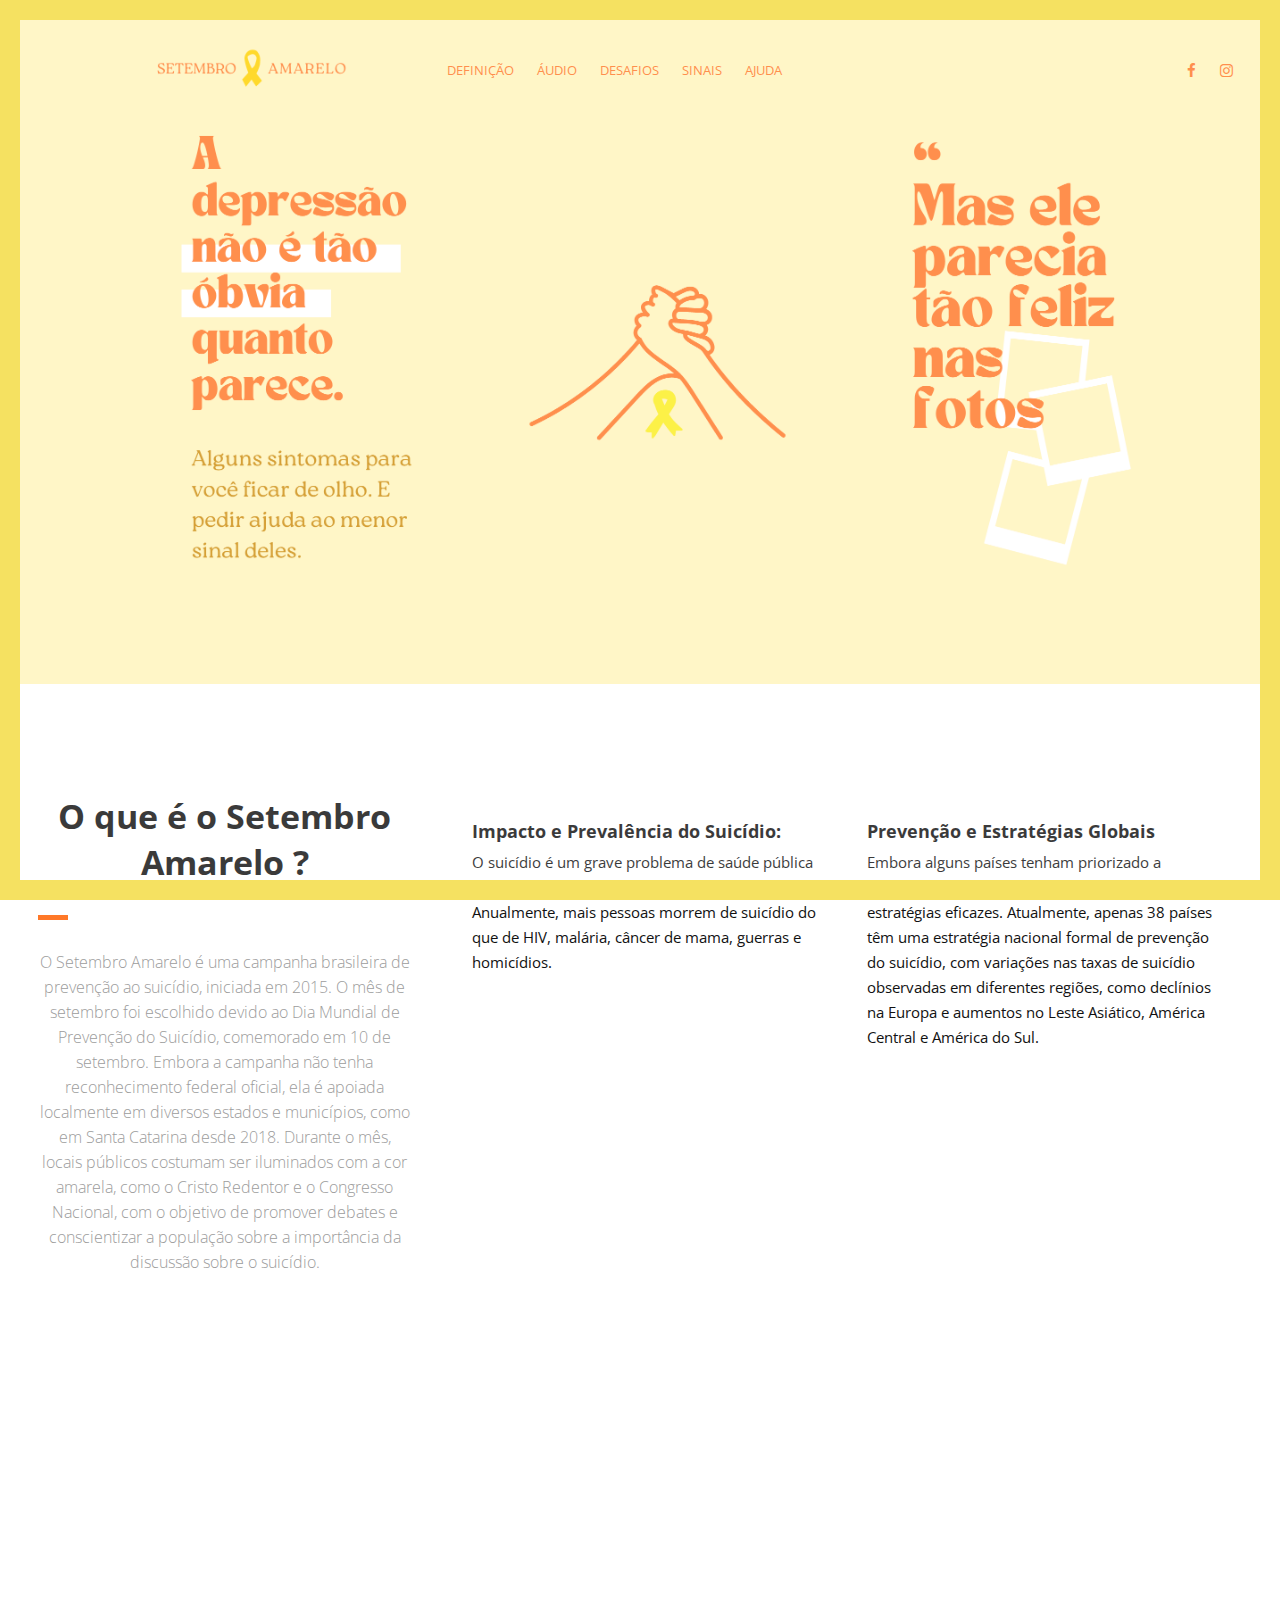
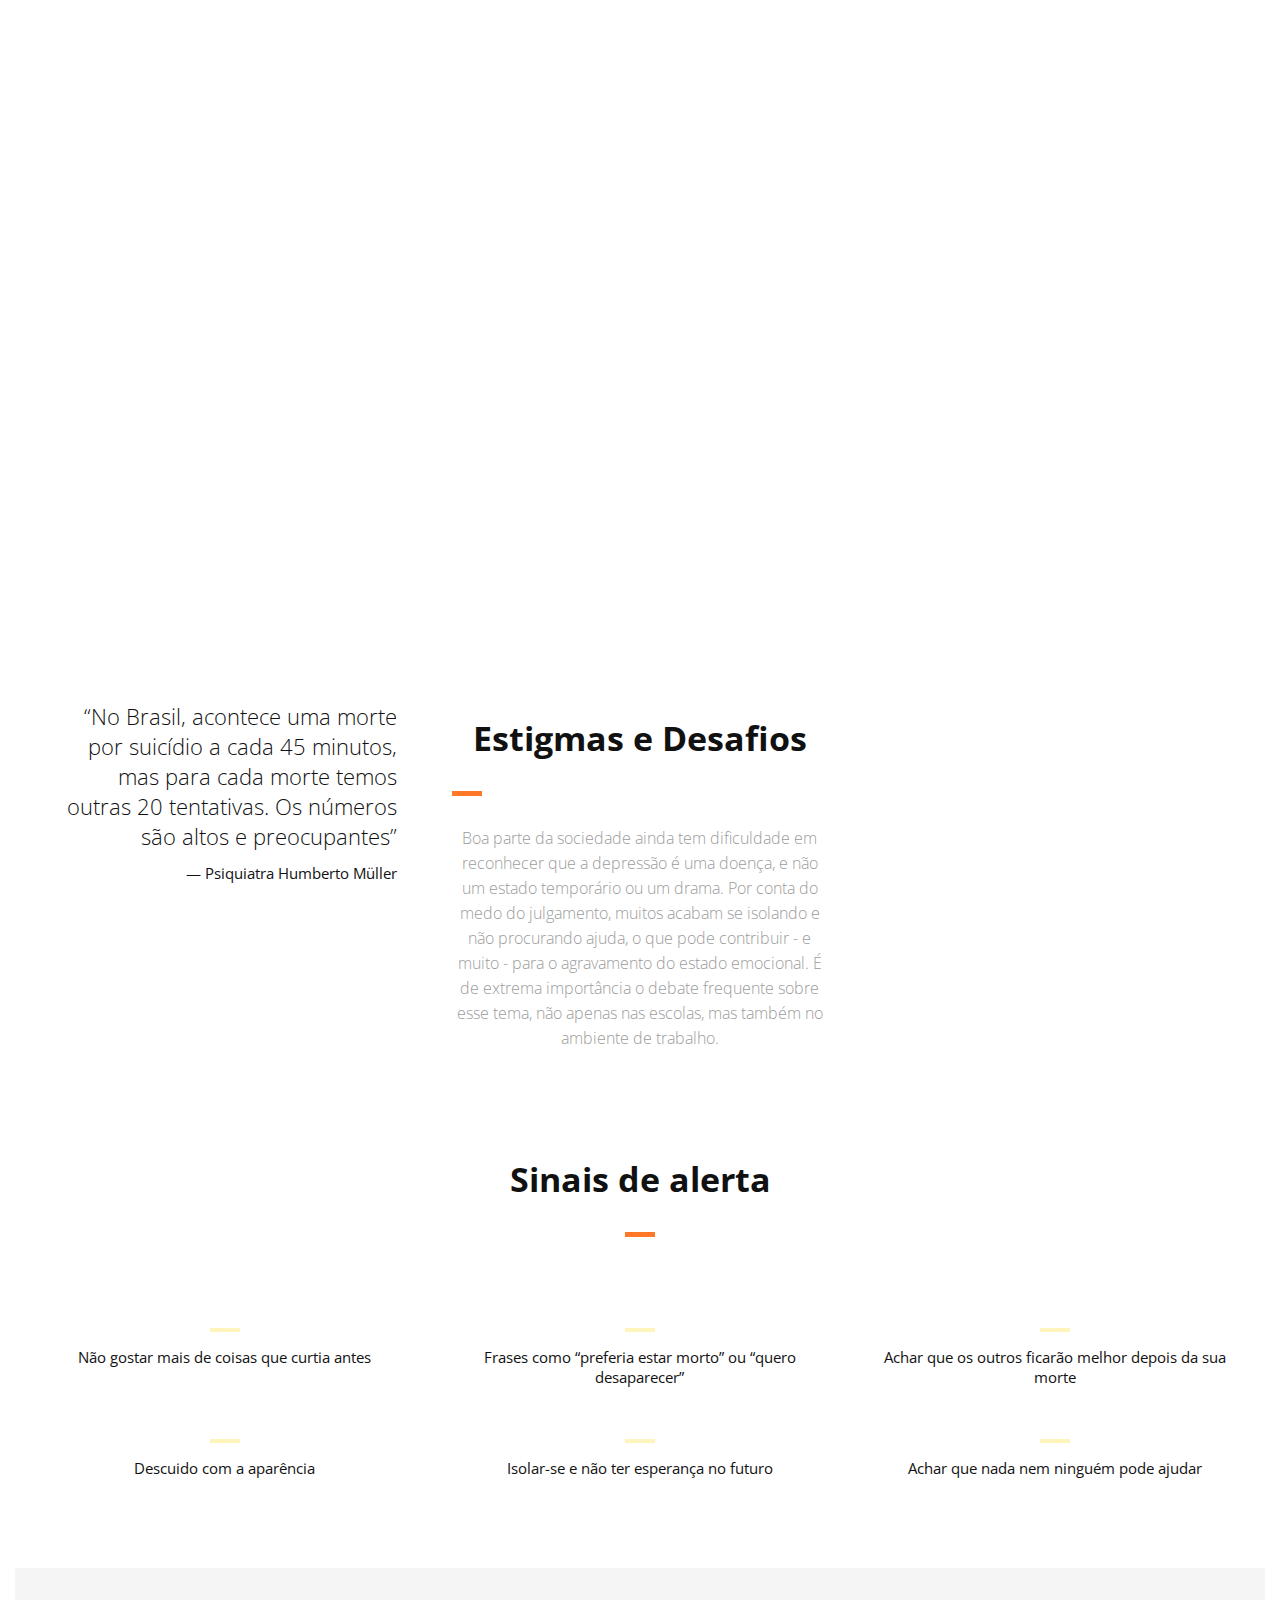
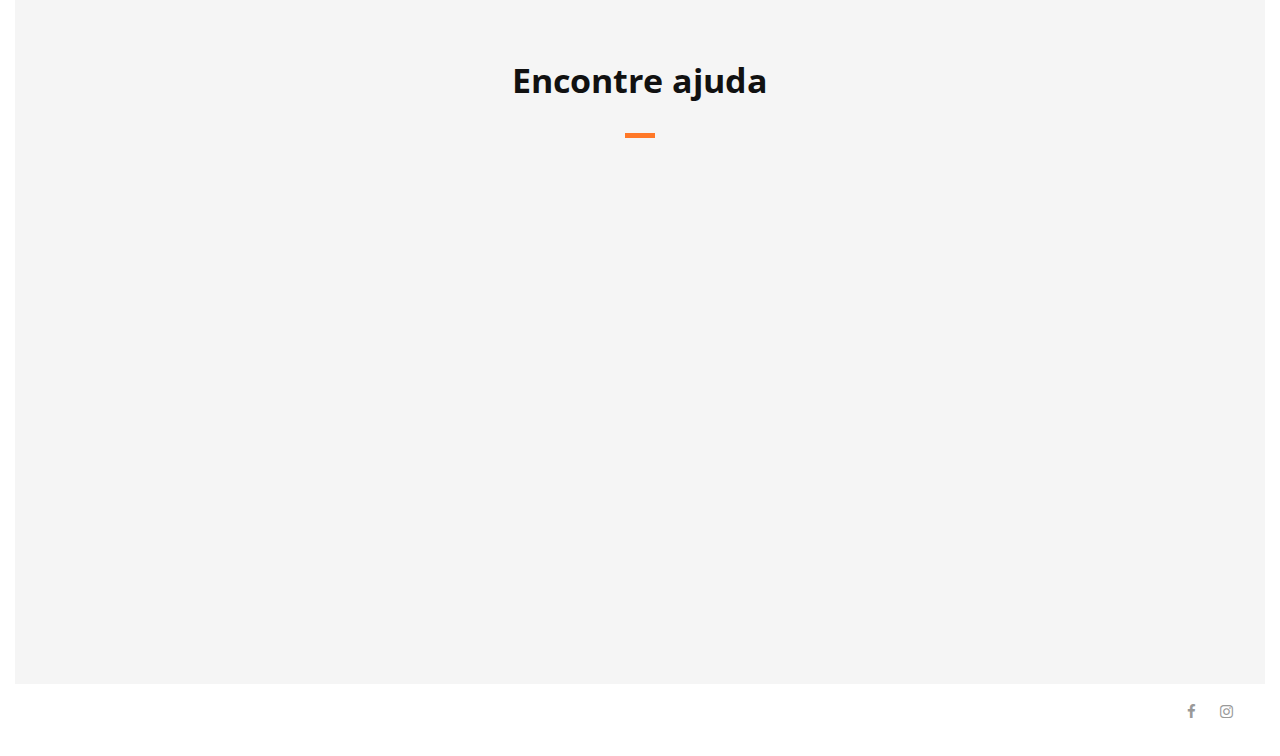
<file: index.html>
<!DOCTYPE html>
<html>
<head lang="en">
    <meta charset="UTF-8">

    <!--Page Title-->
    <title>Setembro Amarelo</title>

    <!--Meta Keywords and Description-->
    <meta name="keywords" content="">
    <meta name="description" content="">
    <meta name="viewport" content="width=device-width, initial-scale=1.0, user-scalable=no"/>

    <!--Favicon-->
    <link rel="shortcut icon" href="images/favicon.ico" title="Favicon"/>

    <!-- Main CSS Files -->
    <link rel="stylesheet" href="css/style.css">

    <!-- Namari Color CSS -->
    <link rel="stylesheet" href="css/namari-color.css">

    <!--Icon Fonts - Font Awesome Icons-->
    <link rel="stylesheet" href="css/font-awesome.min.css">

    <link rel="stylesheet" href="/audio/index2.html">

    <!-- Animate CSS-->
    <link href="css/animate.css" rel="stylesheet" type="text/css">

    <!--Google Webfonts-->
    <link href='https://fonts.googleapis.com/css?family=Open+Sans:400,300,600,700,800' rel='stylesheet' type='text/css'>
    <script src="//code.jivosite.com/widget/bnfFTAISN5" async id="chat"></script>    
</head>
<body>

    

<!-- Preloader -->
<div id="preloader">
    <div id="status" class="la-ball-triangle-path">
        <div></div>
        <div></div>
        <div></div>
    </div>
</div>
<!--End of Preloader-->

<div class="page-border" data-wow-duration="0.7s" data-wow-delay="0.2s">
    <div class="top-border wow fadeInDown animated" style="visibility: visible; animation-name: fadeInDown;"></div>
    <div class="right-border wow fadeInRight animated" style="visibility: visible; animation-name: fadeInRight;"></div>
    <div class="bottom-border wow fadeInUp animated" style="visibility: visible; animation-name: fadeInUp;"></div>
    <div class="left-border wow fadeInLeft animated" style="visibility: visible; animation-name: fadeInLeft;"></div>
</div>

<div id="wrapper">

    <header id="banner" class="scrollto clearfix" data-enllax-ratio=".5">
        <div id="header" class="nav-collapse">
            <div class="row clearfix">
                <div class="col-1">

                    <!--Logo-->
                    <div id="logo">
                    </div>
                    <!--End of Logo-->

                    <aside>

                        <!--Social Icons in Header-->
                        <ul class="social-icons">
                            <li>
                                <a target="_blank" title="Facebook" href="https://www.facebook.com/cvvoficial/?locale=pt_BR">
                                    <i class="fa fa-facebook fa-1x"></i><span>Facebook CVV</span>
                                </a>
                            </li>
                            <li>
                                <a target="_blank" title="Instagram" href="https://www.instagram.com/cvvoficial?utm_source=ig_web_button_share_sheet&igsh=ZDNlZDc0MzIxNw==">
                                    <i class="fa fa-instagram fa-1x"></i><span>Instagram CVV</span>
                                </a>
                            </li>
                        </ul>
                        <!--End of Social Icons in Header-->

                    </aside>

                    <!--Main Navigation-->
                    
                    <nav id="nav-main">
                        <ul>
                            <li>
                                <a href="#about">Definição</a>
                            </li>
                            <li>
                                <a href="/audio/index2.html" data-speech="Áudio">Áudio</a>
                            </li>
                            <li>
                                <a href="#services">Desafios</a>
                            </li>
                            <li>
                                <a href="#sinais">Sinais</a>
                            </li>
                            <li>
                                <a href="#ajuda">Ajuda</a>
                            </li>
                        </ul>
                    </nav>
                    <!--End of Main Navigation-->

                    <div id="nav-trigger"><span></span></div>
                    <nav id="nav-mobile"></nav>

                </div>
            </div>
        </div><!--End of Header-->

        <!--Banner Content-->
        <div id="banner-content" class="row clearfix">

            <div class="col-38">

                <div class="section-heading">
                    <h1 style="visibility: hidden;">Olá! Que bom que
                        você chegou!</h1>
                    <h2 style="visibility: hidden;">Juntos podemos transformar vidas.</h2>
            

        </div><!--End of Row-->
    </header>

    <!--Main Content Area-->
    <main id="content">

        <!--Introduction-->
        <section id="about" class="introduction scrollto">

            <div class="row clearfix">

                <div class="col-3">
                    <div class="section-heading">
        
                        <h2 class="section-title"> O que é o Setembro Amarelo ?</h2>
                        <p class="section-subtitle">O Setembro Amarelo é uma campanha brasileira de prevenção ao suicídio, iniciada em 2015.
                             O mês de setembro foi escolhido devido ao Dia Mundial de Prevenção do Suicídio, comemorado em 10 de setembro.
                              Embora a campanha não tenha reconhecimento federal oficial, ela é apoiada localmente em diversos estados e municípios, 
                              como em Santa Catarina desde 2018. Durante o mês, locais públicos costumam ser iluminados com a cor amarela, como o
                               Cristo Redentor e o Congresso Nacional, com o objetivo de promover debates e conscientizar a população sobre a importância 
                               da discussão sobre o suicídio.</p>
                    </div>

                </div>

                <div class="col-2-3">

                    <!--Icon Block-->
                    <div class="col-2 icon-block icon-top wow fadeInUp" data-wow-delay="0.1s">
                        <!--Icon-->
                        <div class="icon">
                            <i class="fa fa-html5 fa-2x"></i>
                        </div>
                        <!--Icon Block Description-->
                        <div class="">
                            <h4>Impacto e Prevalência do Suicídio:</h4>
                            <p>O suicídio é um grave problema de saúde pública com impactos significativos na sociedade.
Anualmente, mais pessoas morrem de suicídio do que de HIV, malária, câncer de mama, guerras e homicídios.</p>
                        </div>
                    </div>
                    <!--End of Icon Block-->

                    <!--Icon Block-->
                    <div class="col-2 icon-block icon-top wow fadeInUp" data-wow-delay="0.3s">
                        <!--Icon-->
                        <div class="icon">
                            <i class="fa fa-bolt fa-2x"></i>
                        </div>
                        <!--Icon Block Description-->
                        <div class="">
                            <h4>Prevenção e Estratégias Globais</h4>
                            <p>Embora alguns países tenham priorizado a prevenção do suicídio, muitos ainda não têm estratégias eficazes.
                                Atualmente, apenas 38 países têm uma estratégia nacional formal de prevenção do suicídio, com variações nas taxas de suicídio observadas em diferentes regiões, como declínios na Europa e aumentos no Leste Asiático, América Central e América do Sul.</p>
                        </div>
                    </div>
                    <!--End of Icon Block-->

                    <!--Icon Block-->
                    <div class="col-2 icon-block icon-top wow fadeInUp" data-wow-delay="0.5s">
                        <!--Icon-->
                        <div class="icon">
                            <i class="fa fa-tablet fa-2x"></i>
                        </div>
                        <!--Icon Block Description-->
                        <div class="icon-block-description">
                            <h4>Dados e Tendências por Faixa Etária e Região:</h4>
                            <p>Entre jovens de 15 a 29 anos, o suicídio é a quarta principal causa de morte, após acidentes no trânsito, tuberculose e violência interpessoal.
                                De 2016 a 2021, houve um aumento nas taxas de mortalidade por suicídio entre adolescentes, com um aumento de 49,3% entre 15 a 19 anos e 45% entre 10 a 14 anos.
                                As taxas de suicídio variam por país, região e gênero. No Brasil, as taxas são mais altas entre homens (12,6 por 100 mil) do que entre mulheres (5,4 por 100 mil).</p>
                        </div>
                    </div>

                </div>
            </div>
        </section>
        <!--End of Introduction-->
            

        <!--Gallery-->
        <aside id="gallery" class="row text-center scrollto clearfix">
            <div class="col-3 wow fadeIn" data-wow-delay="0.1s" style="padding: 10px;">
                <img src="images/frase01.png" alt="Frase 01" style="width: 100%; height: auto; display: block;"/>
            </div>
            <div class="col-3 wow fadeIn" data-wow-delay="0.3s" style="padding: 10px;">
                <img src="images/frase02.png" alt="Frase 02" style="width: 100%; height: auto; display: block;"/>
            </div>
            <div class="col-3 wow fadeIn" data-wow-delay="0.5s" style="padding: 10px;">
                <img src="images/frase03.png" alt="Frase 03" style="width: 100%; height: auto; display: block;"/>
            </div>
            <div class="col-3 wow fadeIn" data-wow-delay="1.1s" style="padding: 10px;">
                <img src="images/frase04.png" alt="Frase 04" style="width: 100%; height: auto; display: block;"/>
            </div>
            <div class="col-3 wow fadeIn" data-wow-delay="0.9s" style="padding: 10px;">
                <img src="images/frase05.png" alt="Frase 05" style="width: 100%; height: auto; display: block;"/>
            </div>
            <div class="col-3 wow fadeIn" data-wow-delay="0.7s" style="padding: 10px;">
                <img src="images/frase06.png" alt="Frase 06" style="width: 100%; height: auto; display: block;"/>
            </div>
        </aside>
        
        
        <!--End of Gallery-->


        <!--Content Section-->
        <div id="services" class="scrollto clearfix">

            <div class="row no-padding-bottom clearfix">


                <div class="col-3">
                    <!--User Testimonial-->
                    <blockquote class="testimonial text-right bigtest">
                        <q>No Brasil, acontece uma morte por suicídio a cada 45 minutos, 
                            mas para cada morte temos outras 20 tentativas. 
                            Os números são altos e preocupantes</q>
                        <footer>— Psiquiatra Humberto Müller</footer>
                    </blockquote>
                    <!-- End of Testimonial-->

                </div>
                <!--End Content Left Side-->

                <!--Content of the Right Side-->
                <div class="col-3">
                    <div class="section-heading">
                        <h2 class="section-title">Estigmas e Desafios</h2>
                        <p class="section-subtitle">Boa parte da sociedade ainda tem dificuldade em reconhecer que
                            a depressão é uma doença, e não um estado temporário ou um drama. Por conta do medo do
                            julgamento, muitos acabam se isolando e não procurando ajuda, o que pode contribuir - e
                            muito - para o agravamento do estado emocional. É de extrema importância o debate frequente
                            sobre esse tema, não apenas nas escolas, mas também no ambiente de trabalho.</p>

                    <!-- Just replace the Video ID "UYJ5IjBRlW8" with the ID of your video on YouTube (Found within the URL) -->
                    
                </div>
                <!--End Content Right Side-->

            

            </div>


        </div>
        <!--End of Content Section-->

        <!--Testimonials-->
        <aside id="sinais" class="scrollto text-center" data-enllax-ratio=".2">

            <div class="row clearfix">

                <div class="section-heading">
        
                    <h2 class="section-title">Sinais de alerta</h2>
                </div>

                <!--User Testimonial-->
                <blockquote class="col-3 testimonial classic">
                   
                    <footer>Não gostar mais de coisas que curtia antes</footer>
                </blockquote>
                <!-- End of Testimonial-->

                <!--User Testimonial-->
                <blockquote class="col-3 testimonial classic">
                   
                    <footer>Frases como “preferia estar morto” ou “quero desaparecer”</footer>
                </blockquote>
                <!-- End of Testimonial-->

                <!--User Testimonial-->
                <blockquote class="col-3 testimonial classic">
                    
                    <footer>Achar que os outros ficarão melhor depois da sua morte</footer>
                </blockquote>

                <blockquote class="col-3 testimonial classic">
           
                    <footer>Descuido com a aparência</footer>
                </blockquote>

                <blockquote class="col-3 testimonial classic">
                    
                    <footer>Isolar-se e não ter esperança no futuro </footer>
                </blockquote>
                <blockquote class="col-3 testimonial classic">
                   
                    <footer>Achar que nada nem ninguém pode ajudar</footer>
                </blockquote>
                <!-- End of Testimonial-->

            </div>
        </aside>
        <!--End of Testimonials-->

        <!--Clients-->
       
        <!--End of Clients-->

        <!--Pricing Tables-->
        <section id="ajuda" class="secondary-color text-center scrollto clearfix ">
            <div class="row clearfix">

                <div class="section-heading">
                    <h2 class="section-title">Encontre ajuda</h2>
                </div>

                <!--Pricing Block-->
                <div class="pricing-block col-3 wow fadeInUp" data-wow-delay="0.4s">
                    <div class="pricing-block-content">
                        <h3>CVV - Ligação</h3>
                        <p class="pricing-sub"></p>
                        <div class="pricing">
                            <div class="price"><span></span>Ligue 188</div>
                        </div>
                      
                        <a href="https://cvv.org.br/ligue-188/" class="button">Ligue agora</a>
                    </div>
                </div>
                <!--End Pricing Block-->

                <!--Pricing Block-->
                <div class="pricing-block featured col-3 wow fadeInUp" data-wow-delay="0.6s">
                    <div class="pricing-block-content">
                        <h3>CVV - Chat</h3>
                        <p class="pricing-sub"></p>
                       
                        <div class="pricing">
                            <div class="price"><span></span>Chat virtual</div>
                            <p></p>
                        </div>
                   
                        <a href="ahttps://cvv.org.br/chat/" class="button">Inicie uma conversa</a>
                    </div>
                </div>
                <!--End Pricing Block-->

                <!--Pricing Block-->
                <div class="pricing-block col-3 wow fadeInUp" data-wow-delay="0.8s">
                    <div class="pricing-block-content">
                        <h3>CVV - Presencial</h3>
                        <p class="pricing-sub"></p>
        
                        <div class="pricing">
                            <div class="price"><span></span>Consulte o lugar mais próximo!</div>
                            <p></p>
                        </div>
                    
                        <a href="https://cvv.org.br/" class="button">Encontre o posto mais próximo</a>
                    </div>
                </div>
                <!--End Pricing Block-->

            </div>
        </section>
        <!--End of Pricing Tables-->

    </main>
    <!--End Main Content Area-->


    <!--Footer-->
    <footer id="landing-footer" class="clearfix">
        <div class="row clearfix">

            <p id="copyright" class="col-2"><a href="#"></a></p>

            <!--Social Icons in Footer-->
            <ul class="col-2 social-icons">
                <li>
                    <a target="_blank" title="Facebook" href="https://www.facebook.com/cvvoficial/?locale=pt_BR">
                        <i class="fa fa-facebook fa-1x"></i><span>Facebook</span>
                    </a>
                </li>
            
                <li>
                    <a target="_blank" title="Instagram" href="https://www.instagram.com/cvvoficial?utm_source=ig_web_button_share_sheet&igsh=ZDNlZDc0MzIxNw==">
                        <i class="fa fa-instagram fa-1x"></i><span>Instagram</span>
                    </a>
                </li>
            
            </ul>
            <!--End of Social Icons in Footer-->
        </div>
    </footer>
    <!--End of Footer-->

</div>

<!-- Include JavaScript resources -->
<script src="js/speaktext.js"></script>
<script src="js/jquery.1.8.3.min.js"></script>
<script src="js/wow.min.js"></script>
<script src="js/featherlight.min.js"></script>
<script src="js/featherlight.gallery.min.js"></script>
<script src="js/jquery.enllax.min.js"></script>
<script src="js/jquery.scrollUp.min.js"></script>
<script src="js/jquery.easing.min.js"></script>
<script src="js/jquery.stickyNavbar.min.js"></script>
<script src="js/jquery.waypoints.min.js"></script>
<script src="js/images-loaded.min.js"></script>
<script src="js/lightbox.min.js"></script>
<script src="js/site.js"></script>


</body>
</html>
</file>
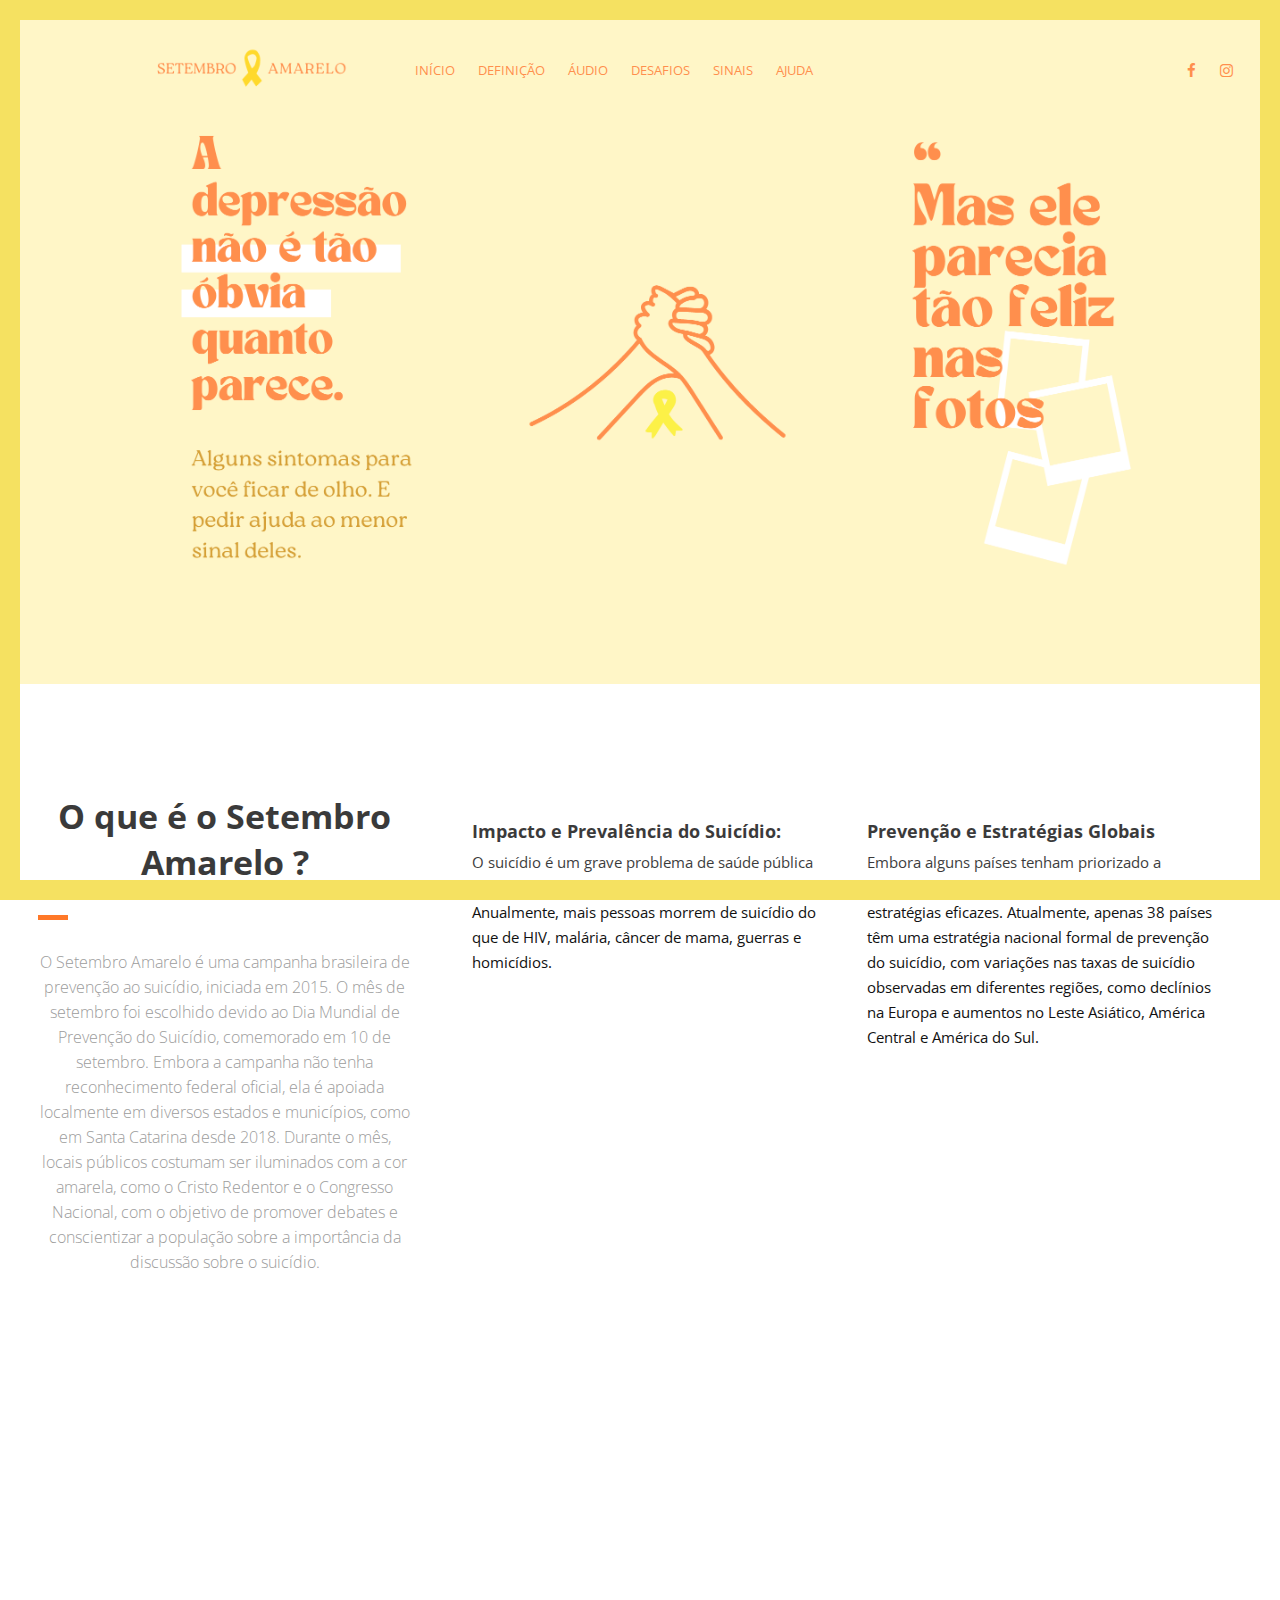
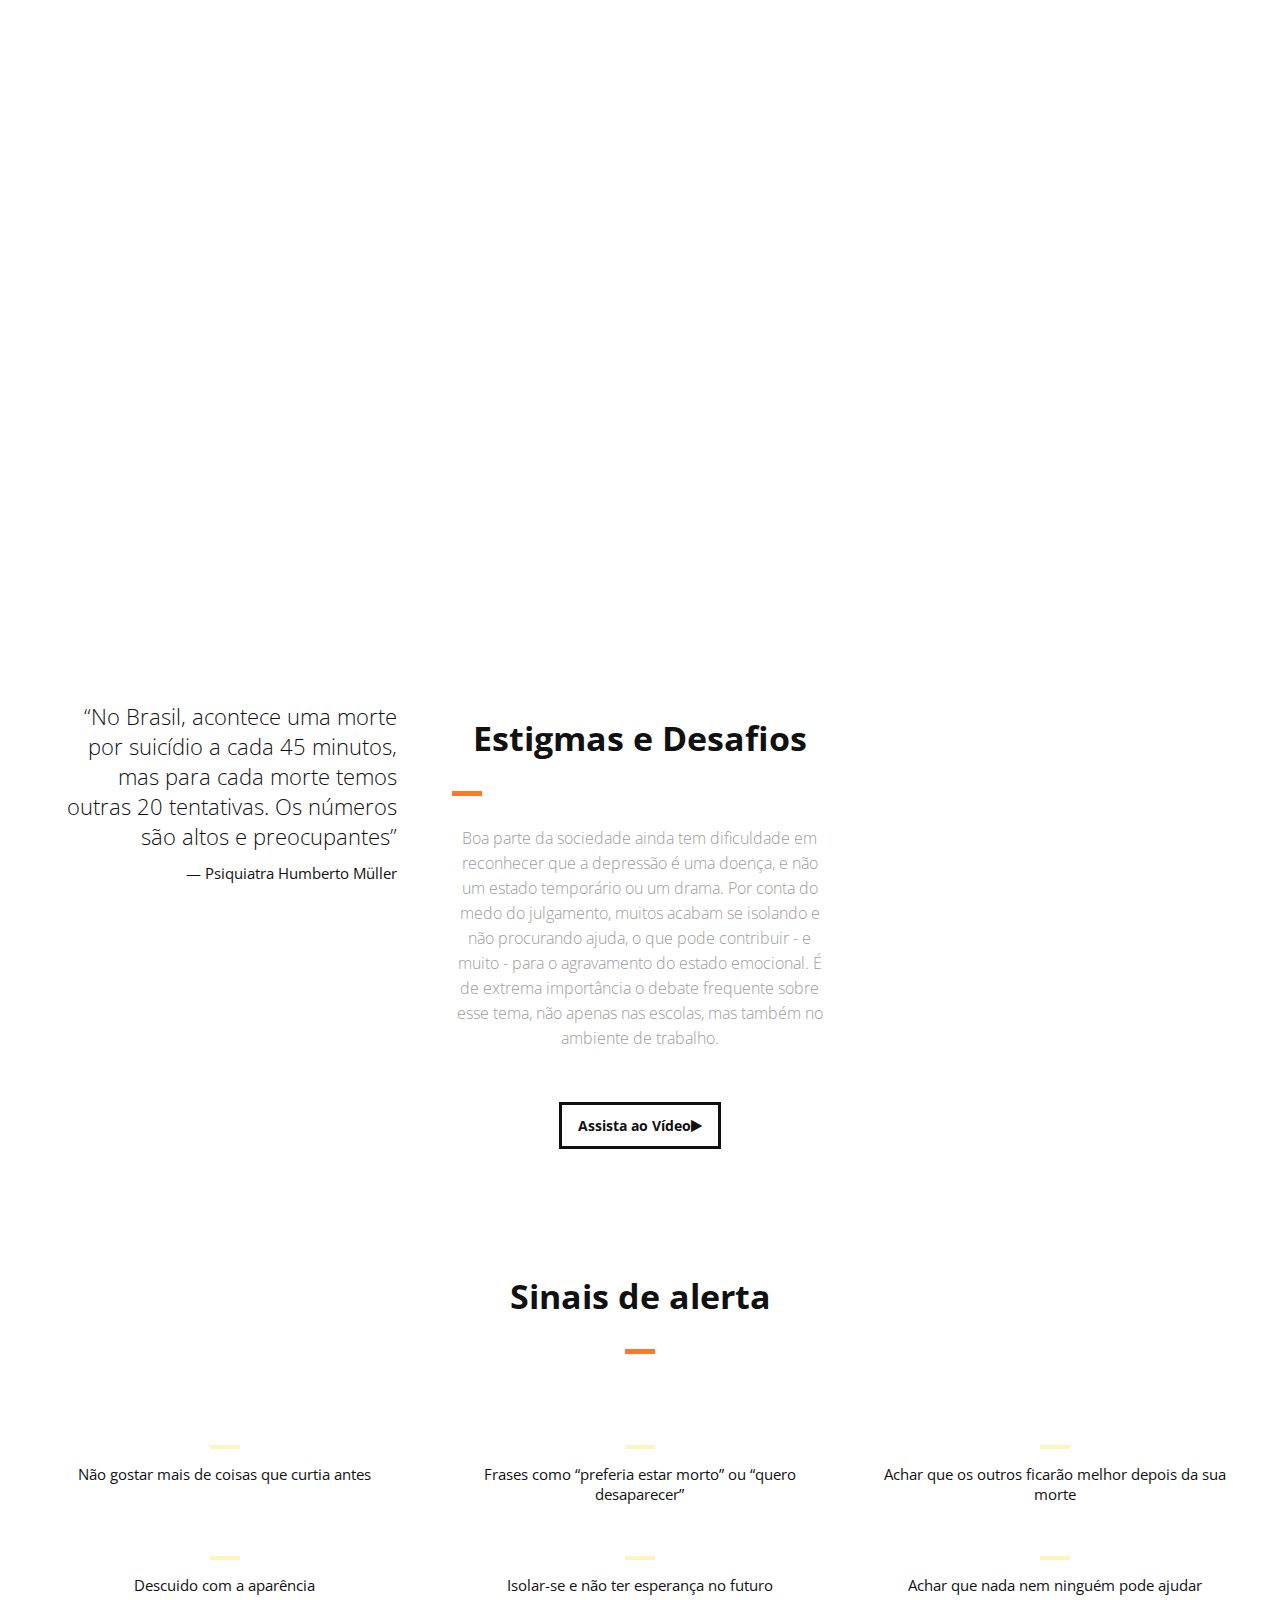
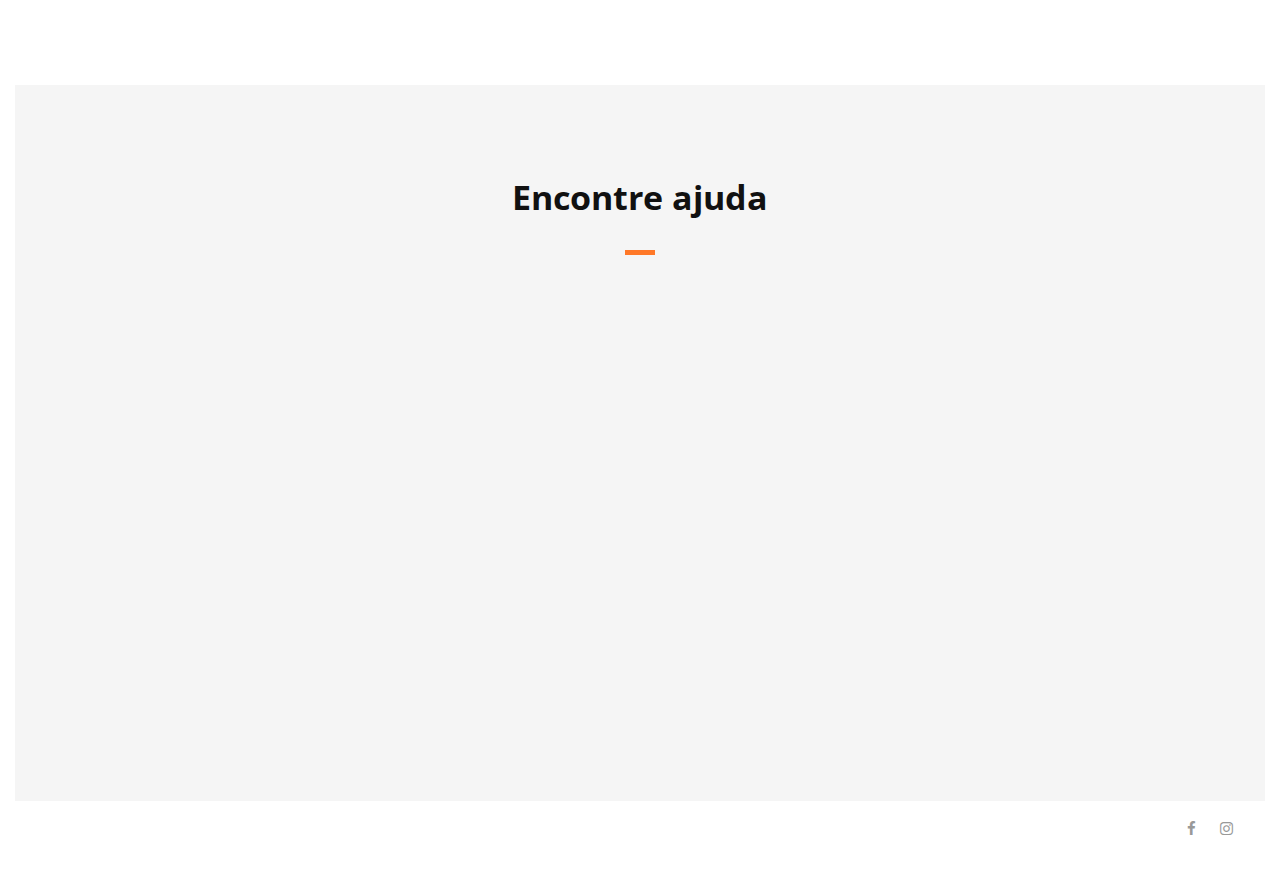
<file: audio/index2.html>
<!DOCTYPE html>
<html>
<head lang="en">
    <meta charset="UTF-8">

    <!--Page Title-->
    <title>Setembro Amarelo</title>

    <!--Meta Keywords and Description-->
    <meta name="keywords" content="">
    <meta name="description" content="">
    <meta name="viewport" content="width=device-width, initial-scale=1.0, user-scalable=no"/>

    <!--Favicon-->
    <link rel="shortcut icon" href="images/favicon.ico" title="Favicon"/>

    <!-- Main CSS Files -->
    <link rel="stylesheet" href="/audio/style.css">

    <!-- Namari Color CSS -->
    <link rel="stylesheet" href="/audio/namari-color.css">

    <!--Icon Fonts - Font Awesome Icons-->
    <link rel="stylesheet" href="/audio/font-awesome.min.css">

    <!-- Animate CSS-->
    <link href="/audio/animate.css" rel="stylesheet" type="text/css">

    <!--Google Webfonts-->
    <link href='https://fonts.googleapis.com/css?family=Open+Sans:400,300,600,700,800' rel='stylesheet' type='text/css'>
</head>
<body>

    

<!-- Preloader -->
<div id="preloader">
    <div id="status" class="la-ball-triangle-path">
        <div></div>
        <div></div>
        <div></div>
    </div>
</div>
<!--End of Preloader-->

<div class="page-border" data-wow-duration="0.7s" data-wow-delay="0.2s">
    <div class="top-border wow fadeInDown animated" style="visibility: visible; animation-name: fadeInDown;"></div>
    <div class="right-border wow fadeInRight animated" style="visibility: visible; animation-name: fadeInRight;"></div>
    <div class="bottom-border wow fadeInUp animated" style="visibility: visible; animation-name: fadeInUp;"></div>
    <div class="left-border wow fadeInLeft animated" style="visibility: visible; animation-name: fadeInLeft;"></div>
</div>

<div id="wrapper">

    <header id="banner" class="scrollto clearfix" data-enllax-ratio=".5">
        <div id="header" class="nav-collapse">
            <div class="row clearfix">
                <div class="col-1">

                    <!--Logo-->
                    <div id="logo">
                    </div>
                    <!--End of Logo-->

                    <aside>

                        <!--Social Icons in Header-->
                        <ul class="social-icons">
                            <li>
                                <a target="_blank" title="Facebook" href="https://www.facebook.com/cvvoficial/?locale=pt_BR">
                                    <i class="fa fa-facebook fa-1x"></i><span>Facebook CVV</span>
                                </a>
                            </li>
                            <li>
                                <a target="_blank" title="Instagram" href="https://www.instagram.com/cvvoficial?utm_source=ig_web_button_share_sheet&igsh=ZDNlZDc0MzIxNw==">
                                    <i class="fa fa-instagram fa-1x"></i><span>Instagram CVV</span>
                                </a>
                            </li>
                        </ul>
                        <!--End of Social Icons in Header-->

                    </aside>

                    <!--Main Navigation-->
                    <div class="text-to-speak" data-speech="texto"></div>
                    <nav id="nav-main">
                        <ul>
                            <li>
                                <a href="/index.html">Início</a>
                            </li>
                            <li>
                                <a href="#about">Definição</a>
                            </li>
                            <li>
                                <a href="/audio/index2.html">Áudio</a>
                            </li>
                            <li>
                                <a href="#services">Desafios</a>
                            </li>
                            <li>
                                <a href="#sinais">Sinais</a>
                            </li>
                            <li>
                                <a href="#ajuda">Ajuda</a>
                            </li>
                        </ul>
                    </nav>
                    <!--End of Main Navigation-->

                    <div id="nav-trigger"><span></span></div>
                    <nav id="nav-mobile"></nav>

                </div>
            </div>
        </div><!--End of Header-->

        <!--Banner Content-->
        <div id="banner-content" class="row clearfix">

            <div class="col-38">

                <div class="section-heading">
                    <h1 style="visibility: hidden;">Olá! Que bom que
                        você chegou!</h1>
                    <h2 style="visibility: hidden;">Juntos podemos transformar vidas.</h2>
            

        </div><!--End of Row-->
    </header>

    <!--Main Content Area-->
    <main id="content">

        <!--Introduction-->
        <section id="about" class="introduction scrollto">

            <div class="row clearfix">

                <div class="col-3">
                    <div class="section-heading">
        
                        <h2 class="section-title" data-speech="O que é o Setembro Amarelo?"> O que é o Setembro Amarelo ?</h2>
                        <p class="section-subtitle" data-speech="O Setembro Amarelo é uma campanha brasileira de prevenção ao suicídio, iniciada em 2015.
                             O mês de setembro foi escolhido devido ao Dia Mundial de Prevenção do Suicídio, comemorado em 10 de setembro.
                              Embora a campanha não tenha reconhecimento federal oficial, ela é apoiada localmente em diversos estados e municípios, 
                              como em Santa Catarina desde 2018. Durante o mês, locais públicos costumam ser iluminados com a cor amarela, como o
                               Cristo Redentor e o Congresso Nacional, com o objetivo de promover debates e conscientizar a população sobre a importância 
                               da discussão sobre o suicídio.">O Setembro Amarelo é uma campanha brasileira de prevenção ao suicídio, iniciada em 2015.
                             O mês de setembro foi escolhido devido ao Dia Mundial de Prevenção do Suicídio, comemorado em 10 de setembro.
                              Embora a campanha não tenha reconhecimento federal oficial, ela é apoiada localmente em diversos estados e municípios, 
                              como em Santa Catarina desde 2018. Durante o mês, locais públicos costumam ser iluminados com a cor amarela, como o
                               Cristo Redentor e o Congresso Nacional, com o objetivo de promover debates e conscientizar a população sobre a importância 
                               da discussão sobre o suicídio.</p>
                    </div>

                </div>

                <div class="col-2-3">

                    <!--Icon Block-->
                    <div class="col-2 icon-block icon-top wow fadeInUp" data-wow-delay="0.1s">
                        <!--Icon-->
                        <div class="icon">
                            <i class="fa fa-html5 fa-2x"></i>
                        </div>
                        <!--Icon Block Description-->
                        <div class="">
                            <h4 data-speech="Impacto e Prevalência do Suicídio:">Impacto e Prevalência do Suicídio:</h4>
                            <p data-speech="O suicídio é um grave problema de saúde pública com impactos significativos na sociedade.
                            Anualmente, mais pessoas morrem de suicídio do que de HIV, malária, câncer de mama, guerras e homicídios.">O suicídio é um grave problema de saúde pública com impactos significativos na sociedade.
Anualmente, mais pessoas morrem de suicídio do que de HIV, malária, câncer de mama, guerras e homicídios.</p>
                        </div>
                    </div>
                    <!--End of Icon Block-->

                    <!--Icon Block-->
                    <div class="col-2 icon-block icon-top wow fadeInUp" data-wow-delay="0.3s">
                        <!--Icon-->
                        <div class="icon">
                            <i class="fa fa-bolt fa-2x"></i>
                        </div>
                        <!--Icon Block Description-->
                        <div class="">
                            <h4 data-speech="Prevenção e Estratégias Globais">Prevenção e Estratégias Globais</h4>
                            <p data-speech="Embora alguns países tenham priorizado a prevenção do suicídio, muitos ainda não têm estratégias eficazes.
                            Atualmente, apenas 38 países têm uma estratégia nacional formal de prevenção do suicídio, com variações nas taxas de suicídio observadas em diferentes regiões, como declínios na Europa e aumentos no Leste Asiático, 
                            América Central e América do Sul.">Embora alguns países tenham priorizado a prevenção do suicídio, muitos ainda não têm estratégias eficazes.
                                Atualmente, apenas 38 países têm uma estratégia nacional formal de prevenção do suicídio, com variações nas taxas de suicídio observadas em diferentes regiões, como declínios na Europa e aumentos no Leste Asiático,
                                 América Central e América do Sul.</p>
                        </div>
                    </div>
                    <!--End of Icon Block-->

                    <!--Icon Block-->
                    <div class="col-2 icon-block icon-top wow fadeInUp" data-wow-delay="0.5s">
                        <!--Icon-->
                        <div class="icon">
                            <i class="fa fa-tablet fa-2x"></i>
                        </div>
                        <!--Icon Block Description-->
                        <div class="icon-block-description">
                            <h4 data-speech="Dados e Tendências por Faixa Etária e Região:">Dados e Tendências por Faixa Etária e Região:</h4>
                            <p data-speech="Entre jovens de 15 a 29 anos, o suicídio é a quarta principal causa de morte, após acidentes no trânsito, tuberculose e violência interpessoal.
                            De 2016 a 2021, houve um aumento nas taxas de mortalidade por suicídio entre adolescentes, com um aumento de 49,3% entre 15 a 19 anos e 45% entre 10 a 14 anos.
                            As taxas de suicídio variam por país, região e gênero. No Brasil, as taxas são mais altas entre homens (12,6 por 100 mil) do que entre mulheres (5,4 por 100 mil).">Entre jovens de 15 a 29 anos, o suicídio é a quarta principal causa de morte, após acidentes no trânsito, tuberculose e violência interpessoal.
                                De 2016 a 2021, houve um aumento nas taxas de mortalidade por suicídio entre adolescentes, com um aumento de 49,3% entre 15 a 19 anos e 45% entre 10 a 14 anos.
                                As taxas de suicídio variam por país, região e gênero. No Brasil, as taxas são mais altas entre homens (12,6 por 100 mil) do que entre mulheres (5,4 por 100 mil).</p>
                        </div>
                    </div>

                </div>
            </div>
        </section>
        <!--End of Introduction-->
            

        <!--Gallery-->
        <aside id="gallery" class="row text-center scrollto clearfix">
            <div class="col-3 wow fadeIn" data-wow-delay="0.1s" style="padding: 10px;">
                <img src="/audio/frase01.png" alt="Frase 01" style="width: 100%; height: auto; display: block;"/>
            </div>
            <div class="col-3 wow fadeIn" data-wow-delay="0.3s" style="padding: 10px;">
                <img src="/audio/frase02.png" alt="Frase 02" style="width: 100%; height: auto; display: block;"/>
            </div>
            <div class="col-3 wow fadeIn" data-wow-delay="0.5s" style="padding: 10px;">
                <img src="/audio/frase03.png" alt="Frase 03" style="width: 100%; height: auto; display: block;"/>
            </div>
            <div class="col-3 wow fadeIn" data-wow-delay="1.1s" style="padding: 10px;">
                <img src="/audio/frase04.png" alt="Frase 04" style="width: 100%; height: auto; display: block;"/>
            </div>
            <div class="col-3 wow fadeIn" data-wow-delay="0.9s" style="padding: 10px;">
                <img src="/audio/frase05.png" alt="Frase 05" style="width: 100%; height: auto; display: block;"/>
            </div>
            <div class="col-3 wow fadeIn" data-wow-delay="0.7s" style="padding: 10px;">
                <img src="/audio/frase06.png" alt="Frase 06" style="width: 100%; height: auto; display: block;"/>
            </div>
        </aside>
        
        
        <!--End of Gallery-->


        <!--Content Section-->
        <div id="services" class="scrollto clearfix">

            <div class="row no-padding-bottom clearfix">


                <div class="col-3">
                    <!--User Testimonial-->
                    <blockquote class="testimonial text-right bigtest">
                        <q data-speech="No Brasil, acontece uma morte por suicídio a cada 45 minutos, 
                        mas para cada morte temos outras 20 tentativas. 
                        Os números são altos e preocupantes">No Brasil, acontece uma morte por suicídio a cada 45 minutos, 
                            mas para cada morte temos outras 20 tentativas. 
                            Os números são altos e preocupantes</q>
                        <footer data-speech="Psiquiatra Humberto Müller">— Psiquiatra Humberto Müller</footer>
                    </blockquote>
                    <!-- End of Testimonial-->

                </div>
                <!--End Content Left Side-->

                <!--Content of the Right Side-->
                <div class="col-3">
                    <div class="section-heading">
                        <h2 class="section-title" data-speech="Estigmas e Desafios">Estigmas e Desafios</h2>
                        <p class="section-subtitle" data-speech="Boa parte da sociedade ainda tem dificuldade em reconhecer que
                        a depressão é uma doença, e não um estado temporário ou um drama. Por conta do medo do
                        julgamento, muitos acabam se isolando e não procurando ajuda, o que pode contribuir - e
                        muito - para o agravamento do estado emocional. É de extrema importância o debate frequente
                        sobre esse tema, não apenas nas escolas, mas também no ambiente de trabalho.">Boa parte da sociedade ainda tem dificuldade em reconhecer que
                            a depressão é uma doença, e não um estado temporário ou um drama. Por conta do medo do
                            julgamento, muitos acabam se isolando e não procurando ajuda, o que pode contribuir - e
                            muito - para o agravamento do estado emocional. É de extrema importância o debate frequente
                            sobre esse tema, não apenas nas escolas, mas também no ambiente de trabalho.</p>

                    <!-- Just replace the Video ID "UYJ5IjBRlW8" with the ID of your video on YouTube (Found within the URL) -->
                    <a href="#" data-videoid="_VgrxV1LCG4" data-videosite="youtube" class="button video link-lightbox">
                        Assista ao Vídeo<i class="fa fa-play" aria-hidden="true"></i>
                    </a>
                </div>
                <!--End Content Right Side-->

            

            </div>


        </div>
        <!--End of Content Section-->

        <!--Testimonials-->
        <aside id="sinais" class="scrollto text-center" data-enllax-ratio=".2">

            <div class="row clearfix">

                <div class="section-heading">
        
                    <h2 class="section-title" data-speech="Sinais de alerta">Sinais de alerta</h2>
                </div>

                <!--User Testimonial-->
                <blockquote class="col-3 testimonial classic">
                   
                    <footer data-speech="Não gostar mais de coisas que curtia antes">Não gostar mais de coisas que curtia antes</footer>
                </blockquote>
                <!-- End of Testimonial-->

                <!--User Testimonial-->
                <blockquote class="col-3 testimonial classic">
                   
                    <footer data-speech="Frases como “preferia estar morto” ou “quero desaparecer">Frases como “preferia estar morto” ou “quero desaparecer”</footer>
                </blockquote>
                <!-- End of Testimonial-->

                <!--User Testimonial-->
                <blockquote class="col-3 testimonial classic">
                    
                    <footer data-speech="Achar que os outros ficarão melhor depois da sua morte">Achar que os outros ficarão melhor depois da sua morte</footer>
                </blockquote>

                <blockquote class="col-3 testimonial classic">
           
                    <footer data-speech="Descuido com a aparência">Descuido com a aparência</footer>
                </blockquote>

                <blockquote class="col-3 testimonial classic">
                    
                    <footer data-speech="Isolar-se e não ter esperança no futuro ">Isolar-se e não ter esperança no futuro </footer>
                </blockquote>
                <blockquote class="col-3 testimonial classic">
                   
                    <footer data-speech="Achar que nada nem ninguém pode ajudar">Achar que nada nem ninguém pode ajudar</footer>
                </blockquote>
                <!-- End of Testimonial-->

            </div>
        </aside>
        <!--End of Testimonials-->

        <!--Clients-->
       
        <!--End of Clients-->

        <!--Pricing Tables-->
        <section id="ajuda" class="secondary-color text-center scrollto clearfix ">
            <div class="row clearfix">

                <div class="section-heading">
                    <h2 class="section-title" data-speech="Encontre ajuda">Encontre ajuda</h2>
                </div>

                <!--Pricing Block-->
                <div class="pricing-block col-3 wow fadeInUp" data-wow-delay="0.4s">
                    <div class="pricing-block-content">
                        <h3 data-speech="CVV - Ligação">CVV - Ligação</h3>
                        <p class="pricing-sub"></p>
                        <div class="pricing">
                            <div class="price"><span></span data-speech=>Ligue 188</div>
                        </div>
                      
                        <a href="https://cvv.org.br/ligue-188/" class="button" data-speech="Ligue agora">Ligue agora</a>
                    </div>
                </div>
                <!--End Pricing Block-->

                <!--Pricing Block-->
                <div class="pricing-block featured col-3 wow fadeInUp" data-wow-delay="0.6s">
                    <div class="pricing-block-content">
                        <h3 data-speech="CVV - Chat">CVV - Chat</h3>
                        <p class="pricing-sub"></p>
                       
                        <div class="pricing">
                            <div class="price"><span></span data-speech=>Chat virtual</div>
                            <p></p>
                        </div>
                   
                        <a href="https://cvv.org.br/chat/" class="button" data-speech="">Inicie uma conversa</a>
                    </div>
                </div>
                <!--End Pricing Block-->

                <!--Pricing Block-->
                <div class="pricing-block col-3 wow fadeInUp" data-wow-delay="0.8s">
                    <div class="pricing-block-content">
                        <h3 data-speech="CVV - Presencial">CVV - Presencial</h3>
                        <p class="pricing-sub"></p>
        
                        <div class="pricing">
                            <div class="price"><span></span data-speech="Consulte o lugar mais próximo!" >Consulte o lugar mais próximo!</div>
                            <p></p>
                        </div>
                    
                        <a href="https://cvv.org.br/" class="button" data-speech="Encontre o posto mais próximo">Encontre o posto mais próximo</a>
                    </div>
                </div>
                <!--End Pricing Block-->

            </div>
        </section>
        <!--End of Pricing Tables-->

    </main>
    <!--End Main Content Area-->


    <!--Footer-->
    <footer id="landing-footer" class="clearfix">
        <div class="row clearfix">

            <p id="copyright" class="col-2"><a href="#"></a></p>

            <!--Social Icons in Footer-->
            <ul class="col-2 social-icons">
                <li>
                    <a target="_blank" title="Facebook" href="https://www.facebook.com/cvvoficial/?locale=pt_BR">
                        <i class="fa fa-facebook fa-1x"></i><span>Facebook</span>
                    </a>
                </li>
            
                <li>
                    <a target="_blank" title="Instagram" href="https://www.instagram.com/cvvoficial?utm_source=ig_web_button_share_sheet&igsh=ZDNlZDc0MzIxNw==">
                        <i class="fa fa-instagram fa-1x"></i><span>Instagram</span>
                    </a>
                </li>
            
            </ul>
            <!--End of Social Icons in Footer-->
        </div>
    </footer>
    <!--End of Footer-->

</div>

<!-- Include JavaScript resources -->
<script src="/audio/speaktext.js"></script>
<script src="/audio/jquery.1.8.3.min.js"></script>
<script src="/audio/wow.min.js"></script>
<script src="/audio/featherlight.min.js"></script>
<script src="/audio/featherlight.gallery.min.js"></script>
<script src="/audio/jquery.enllax.min.js"></script>
<script src="/audio/jquery.scrollUp.min.js"></script>
<script src="/audio/jquery.easing.min.js"></script>
<script src="/audio/jquery.stickyNavbar.min.js"></script>
<script src="/audio/jquery.waypoints.min.js"></script>
<script src="/audio/images-loaded.min.js"></script>
<script src="/audio/lightbox.min.js"></script>
<script src="/audio/site.js"></script>


</body>
</html>
</file>
<file: css/namari-color.css>
/* Namari Landing Page Dynamic Style Index

1. Website Default Styling
2. Navigation
3. Primary and Secondary Colors
4. Banner
5. Typography
6. Buttons
7. Footer


/*------------------------------------------------------------------------------------------*/
/* 1. Website Default Styling */
/*------------------------------------------------------------------------------------------*/


body {
    background:#fff;
}


/* Default Link Color */



/* Default Icon Color */



/* Border Color */

#banner .section-heading:before, .testimonial.classic footer:before {
    background: #fff4bc;
}

.pricing-block-content:hover {
    border-color: #ff7828;
}


/*------------------------------------------------------------------------------------------*/
/* 2. Navigation */
/*------------------------------------------------------------------------------------------*/


/* Transparent Navigation Color on a Banner */

#header nav a, #header i {
    color: #ff7828;
}


/* Navigation Colors when the Navigation is sticky and solid */ 

#header.nav-solid, #header.nav-solid a, #header.nav-solid i, #nav-mobile ul li a {
    color:#333;
}


/* Navigation Active State */

#header.nav-solid .active {
    color: #ff7828;
    border-color: #ff7828;
}    



/*------------------------------------------------------------------------------------------*/
/* 3. Primary and Secondary Colors */
/*------------------------------------------------------------------------------------------*/


/* Primary Background and Text Colors */

.primary-color, .featured .pricing {
    background-color:#f5f5f5;
}

.primary-color, .primary-color .section-title, .primary-color .section-subtitle, .featured .pricing, .featured .pricing p {
    color:#111;    
}

.section-heading h2:after {
    background:#ff7828;
    content:"";
    display:block;
    width:30px;
    height:5px;
    margin-top:30px;
}

.text-center .section-heading h2:after {
    margin:30px auto 25px auto;
}

/* Primary Icon Colors */

.primary-color .icon i, .primary-color i {
    color:#fff;
}


/* Secondary Background and Text Colors */

.secondary-color {
    background-color:#f5f5f5;
}


/*------------------------------------------------------------------------------------------*/
/* 4. Banner */
/*------------------------------------------------------------------------------------------*/


/* Banner Background and Text Colors */

#banner {
    background: url("../images/fundototal.png") no-repeat center top;
    background-size:cover;
}


/*------------------------------------------------------------------------------------------*/
/* 5. Typography */
/*------------------------------------------------------------------------------------------*/


body {
    font-family: 'Open Sans', sans-serif, Arial, Helvetica;
    font-size:15px;
    font-weight:normal;
    color:#111;
}

/* Logo, if you are using Fonts as Logo and not image

#logo h1 {
    font-family:;
    font-size:; 
    font-weight:;
    color:;
}

#logo h2 {
    font-family:;
    font-size:; 
    font-weight:;
    color:;
}

*/


/* Banner Typography */

#banner h1 {
    font-family: 'Open Sans', sans-serif, Arial, Helvetica;
    font-size:62px;
    line-height:60px;
    font-weight:800;
    color:#111;
}

#banner h2 {
    font-family: 'Open Sans', sans-serif, Arial, Helvetica;
    font-size:18px;
    font-weight:300;
    color:#111;
}


/* Section Title and Subtitle */

.section-title {
    font-family: 'Open Sans', sans-serif, Arial, Helvetica;
    font-size: 34px; 
    font-weight:700;
    color:#111;
}

.section-subtitle {
    font-family: 'Open Sans', sans-serif, Arial, Helvetica;
    font-size: 16px;
    font-weight:300;
    color:#9c9c9c;
}

/* Testimonial */

.testimonial q {
    font-family: 'Open Sans', sans-serif, Arial, Helvetica;
    font-size: 17px; 
    font-weight:300;
}

.testimonial.classic q, .testimonial.classic footer {
    color:#111;
}


/* Standard Headings h1-h6 */

h1 {
    font-family: 'Open Sans', sans-serif, Arial, Helvetica;
    font-size: 40px; 
    font-weight:300;
    color:#111;
}

h2 {
    font-family: 'Open Sans', sans-serif, Arial, Helvetica;
    font-size: 34px; 
    font-weight:300;
    color:#111;
}

h3 {
    font-family: 'Open Sans', sans-serif, Arial, Helvetica;
    font-size: 30px; 
    font-weight:700;
    color:#111;
}

h4 {
    font-family: 'Open Sans', sans-serif, Arial, Helvetica;
    font-size: 18px; 
    font-weight:400;
    color:#111;
}

h5 {
    font-family: 'Open Sans', sans-serif, Arial, Helvetica;
    font-size: 16px; 
    font-weight:400;
    color:#111;
}

h6 {
    font-family: 'Open Sans', sans-serif, Arial, Helvetica;
    font-size: 14px; 
    font-weight:400;
    color:#111;
}


/*------------------------------------------------------------------------------------------*/
/* 6. Buttons */
/*------------------------------------------------------------------------------------------*/

/* ----------Default Buttons---------- */


/* Button Text */

.button, input[type="submit"]  {
    font-family: 'Open Sans', sans-serif, Arial, Helvetica;
    font-size:14px;
    font-weight:bold;
    color:#111;
}


/* Button Color */

.button, input[type="submit"] {
    border-color:#111;
}


/* Button Hover Color */

.button:hover,  input[type="submit"]:hover {
    border-color:#ff7828;
    color:#ff7828;
}


/* ----------Banner Buttons---------- */


/* Button Text */

#banner .button {
    font-family: 'Open Sans', sans-serif, Arial, Helvetica;
    font-size:16px;
    color:#111;
}


/* Button Color */

#banner .button {
    border-color:#111;
}


/* Button Hover Color */

#banner .button:hover {
    color:#ff7828;
    border-color:#ff7828;
}


/*------------------------------------------------------------------------------------------*/
/* 7. Footer */
/*------------------------------------------------------------------------------------------*/

#landing-footer, #landing-footer p, #landing-footer a {
    font-family: 'Open Sans', sans-serif, Arial, Helvetica;
    font-size:12px;
    font-weight:normal;
    color:#999;
}

/* Footer Icon Color */

#landing-footer i {
    color:#999;
}
</file>
<file: audio/namari-color.css>
/* Namari Landing Page Dynamic Style Index

1. Website Default Styling
2. Navigation
3. Primary and Secondary Colors
4. Banner
5. Typography
6. Buttons
7. Footer


/*------------------------------------------------------------------------------------------*/
/* 1. Website Default Styling */
/*------------------------------------------------------------------------------------------*/


body {
    background:#fff;
}


/* Default Link Color */



/* Default Icon Color */



/* Border Color */

#banner .section-heading:before, .testimonial.classic footer:before {
    background: #fff4bc;
}

.pricing-block-content:hover {
    border-color: #ff7828;
}


/*------------------------------------------------------------------------------------------*/
/* 2. Navigation */
/*------------------------------------------------------------------------------------------*/


/* Transparent Navigation Color on a Banner */

#header nav a, #header i {
    color: #ff7828;
}


/* Navigation Colors when the Navigation is sticky and solid */ 

#header.nav-solid, #header.nav-solid a, #header.nav-solid i, #nav-mobile ul li a {
    color:#333;
}


/* Navigation Active State */

#header.nav-solid .active {
    color: #ff7828;
    border-color: #ff7828;
}    



/*------------------------------------------------------------------------------------------*/
/* 3. Primary and Secondary Colors */
/*------------------------------------------------------------------------------------------*/


/* Primary Background and Text Colors */

.primary-color, .featured .pricing {
    background-color:#f5f5f5;
}

.primary-color, .primary-color .section-title, .primary-color .section-subtitle, .featured .pricing, .featured .pricing p {
    color:#111;    
}

.section-heading h2:after {
    background:#ff7828;
    content:"";
    display:block;
    width:30px;
    height:5px;
    margin-top:30px;
}

.text-center .section-heading h2:after {
    margin:30px auto 25px auto;
}

/* Primary Icon Colors */

.primary-color .icon i, .primary-color i {
    color:#fff;
}


/* Secondary Background and Text Colors */

.secondary-color {
    background-color:#f5f5f5;
}


/*------------------------------------------------------------------------------------------*/
/* 4. Banner */
/*------------------------------------------------------------------------------------------*/


/* Banner Background and Text Colors */

#banner {
    background: url("../images/fundototal.png") no-repeat center top;
    background-size:cover;
}


/*------------------------------------------------------------------------------------------*/
/* 5. Typography */
/*------------------------------------------------------------------------------------------*/


body {
    font-family: 'Open Sans', sans-serif, Arial, Helvetica;
    font-size:15px;
    font-weight:normal;
    color:#111;
}

/* Logo, if you are using Fonts as Logo and not image

#logo h1 {
    font-family:;
    font-size:; 
    font-weight:;
    color:;
}

#logo h2 {
    font-family:;
    font-size:; 
    font-weight:;
    color:;
}

*/


/* Banner Typography */

#banner h1 {
    font-family: 'Open Sans', sans-serif, Arial, Helvetica;
    font-size:62px;
    line-height:60px;
    font-weight:800;
    color:#111;
}

#banner h2 {
    font-family: 'Open Sans', sans-serif, Arial, Helvetica;
    font-size:18px;
    font-weight:300;
    color:#111;
}


/* Section Title and Subtitle */

.section-title {
    font-family: 'Open Sans', sans-serif, Arial, Helvetica;
    font-size: 34px; 
    font-weight:700;
    color:#111;
}

.section-subtitle {
    font-family: 'Open Sans', sans-serif, Arial, Helvetica;
    font-size: 16px;
    font-weight:300;
    color:#9c9c9c;
}

/* Testimonial */

.testimonial q {
    font-family: 'Open Sans', sans-serif, Arial, Helvetica;
    font-size: 17px; 
    font-weight:300;
}

.testimonial.classic q, .testimonial.classic footer {
    color:#111;
}


/* Standard Headings h1-h6 */

h1 {
    font-family: 'Open Sans', sans-serif, Arial, Helvetica;
    font-size: 40px; 
    font-weight:300;
    color:#111;
}

h2 {
    font-family: 'Open Sans', sans-serif, Arial, Helvetica;
    font-size: 34px; 
    font-weight:300;
    color:#111;
}

h3 {
    font-family: 'Open Sans', sans-serif, Arial, Helvetica;
    font-size: 30px; 
    font-weight:700;
    color:#111;
}

h4 {
    font-family: 'Open Sans', sans-serif, Arial, Helvetica;
    font-size: 18px; 
    font-weight:400;
    color:#111;
}

h5 {
    font-family: 'Open Sans', sans-serif, Arial, Helvetica;
    font-size: 16px; 
    font-weight:400;
    color:#111;
}

h6 {
    font-family: 'Open Sans', sans-serif, Arial, Helvetica;
    font-size: 14px; 
    font-weight:400;
    color:#111;
}


/*------------------------------------------------------------------------------------------*/
/* 6. Buttons */
/*------------------------------------------------------------------------------------------*/

/* ----------Default Buttons---------- */


/* Button Text */

.button, input[type="submit"]  {
    font-family: 'Open Sans', sans-serif, Arial, Helvetica;
    font-size:14px;
    font-weight:bold;
    color:#111;
}


/* Button Color */

.button, input[type="submit"] {
    border-color:#111;
}


/* Button Hover Color */

.button:hover,  input[type="submit"]:hover {
    border-color:#ff7828;
    color:#ff7828;
}


/* ----------Banner Buttons---------- */


/* Button Text */

#banner .button {
    font-family: 'Open Sans', sans-serif, Arial, Helvetica;
    font-size:16px;
    color:#111;
}


/* Button Color */

#banner .button {
    border-color:#111;
}


/* Button Hover Color */

#banner .button:hover {
    color:#ff7828;
    border-color:#ff7828;
}


/*------------------------------------------------------------------------------------------*/
/* 7. Footer */
/*------------------------------------------------------------------------------------------*/

#landing-footer, #landing-footer p, #landing-footer a {
    font-family: 'Open Sans', sans-serif, Arial, Helvetica;
    font-size:12px;
    font-weight:normal;
    color:#999;
}

/* Footer Icon Color */

#landing-footer i {
    color:#999;
}
</file>
<file: css/style.css>
/* Namari Landing Page v.1.1.0 Style Index - a free landing page by shapingrain.com

1. Default and Reset styles
- 1.1 Input Elements
2. Global elements
- 2.1 Header
- 2.2 Logo
- 2.3 Buttons
- 2.4 Navigation
- 2.5 Social Elements
- 2.6 Images
3. Fonts and Headings
4. Banner
- 4.1 SignUp Form
5. Content Elements
- 5.1 Icons
- 5.2 Parallax Elements
- 5.3 Divider
6. Landing Page Sections
- 6.1 Features
- 6.2 Testimonials
- 6.3 Gallery
- 6.4 Video
- 6.5 Clients
- 6.6 Pricing Table
7. Footer


/*------------------------------------------------------------------------------------------*/
/* 1. Defaults & Reset of specific styles across browsers */
/*------------------------------------------------------------------------------------------*/

*, *:before, *:after {
    -webkit-box-sizing: border-box;
    -moz-box-sizing: border-box;
    box-sizing: border-box;
}

body, div, dl, dt, dd, ul, ol, li, h1, h2, h3, h4, h5, h6, pre, form, blockquote, th, td {
    margin: 0;
    padding: 0;
    direction: ltr;
}

body {
    margin: 0;
    padding: 0;
    -webkit-font-smoothing: antialiased;
    overflow-x: hidden;
}

p {
    line-height: 25px;
}

.row img {
    height: auto;
    max-width: 100%;
}

a {
    text-decoration: none;
    line-height: inherit;
    -webkit-transition: opacity 0.3s ease-out;
    -moz-transition: opacity 0.3s ease-out;
    -o-transition: opacity 0.3s ease-out;
    transition: opacity 0.3s ease-out;
}

iframe {
    border: 0 !important;
}

.parallax-window {
    min-height: 400px;
    background: transparent;
}

figure {
    margin: 0;
}

/* Page Border */

.page-border {
    position: fixed;
    z-index: 999999;
    pointer-events: none;
}

.page-border .bottom-border, .page-border .left-border, .page-border .right-border, .page-border .top-border {
    background: #f3f3ef;
    position: fixed;
    z-index: 9999;
}

.page-border > .top-border, .page-border > .right-border, .page-border > .bottom-border, .page-border > .left-border {
    padding: 11px;
    background: #f5e161;
}

.page-border .bottom-border, .page-border .top-border {
    width: 100%;
    padding: 10px;
    left: 0;
}

.page-border .left-border, .page-border .right-border {
    padding: 10px;
    height: 100%;
    top: 0;
}

.page-border .top-border {
    top: 0;
}

.page-border .right-border {
    right: 0;
}

.page-border .bottom-border {
    bottom: 0;
}

.page-border .left-border {
    left: 0;
}

#wrapper {
    margin:0 15px;
    padding: 15px 0;
    position: relative;
}


/* --------- 1.1 Input Elements ---------- */

input, textarea {
    border: 1px solid #e1e1e1;
    padding: 10px;
    -webkit-transition: all .3s linear;
    -moz-transition: all .3s linear;
    transition: all .3s linear;
    border-radius: 3px;
}

input {
    height: 40px;
    margin: 3px 0;
    outline: none;
    line-height: normal;
    font-size: 14px;
}

input[type="submit"] {
    cursor: pointer;
    border-style: solid;
    border-width: 2px;
    padding-top: 0;
    padding-bottom: 0;
}

select {
    border: 1px solid #e1e1e1;
    height: 40px;
    padding: 5px;
}

input:focus, textarea:focus {
    box-shadow: inset 0 1px 3px rgba(0, 0, 0, 0.1);
}

*:focus {
    outline: none;
}

/*------------------------------------------------------------------------------------------*/
/* 2. Layout Elements */
/*------------------------------------------------------------------------------------------*/

section {
    clear: both;
    overflow: hidden;
}

/* Rows and Columns */

.row {
    max-width: 1245px;
    margin: 0 auto;
    padding: 75px 0;
    position: relative;
}

.no-padding-bottom .row, .no-padding-bottom div, .no-padding-bottom.row {
    padding-bottom: 0;
}

.no-padding-top.row, .no-padding-top div {
    padding-top: 0;
}

.big-padding-top {
    padding-top: 75px !important;
}

.big-padding-bottom {
    padding-bottom: 85px !important;
}

/* Targets all elements */

[class*='col-'] {
    float: left;
    padding: 20px;
}

#clients .col-2-3 [class*='col-'] {
    padding: 0;
}

/* Clearfix */

.clearfix:after {
    content: "";
    display: table;
    clear: both;
}

/* Main Widths */

.col-1 {
    width: 100%;
}

.col-2 {
    width: 50%;
}

.col-3 {
    width: 33.33%;
}

.col-4 {
    width: 25%;
}

.col-5 {
    width: 20%;
}

.col-6 {
    width: 16.6666666667%;
}

.col-7 {
    width: 14.2857142857%;
}

.col-8 {
    width: 12.5%;
}

.col-9 {
    width: 11.1111111111%;
}

.col-10 {
    width: 10%;
}

.col-11 {
    width: 9.09090909091%;
}

.col-12 {
    width: 8.33%;
}

.col-2-3 {
    width: 66.66%;
}

.col-3-4 {
    width: 75%;
}

.col-9-10 {
    width: 90%;
}

/* Golden Ratio */
.col-61 {
    width: 61.8%;
}

.col-38 {
    width: 38.2%;
}

/* --------- 2.1 Header --------- */

#header {
    height: 71px !important;
    overflow: visible;
    z-index: 9999;
    width: 100%;
    position: absolute !important;
}

#header .row {
    padding: 0;
}

#header aside {
    text-align: right;
}

#header ul {
    text-align: center;
}

#header li {
    display: inline-block;
    list-style: none;
    margin: 0;
}

/* --------- 2.2 Logo ---------- */

#logo {
    float: left;
    height: 71px;
    line-height: 66px;
    margin-right: 15px;
    
}

#logo h1, #logo h2 {
    display: inline-block;
}

#banner #logo h1 {
    font-size: 28px;
    margin-right: 10px;
    font-weight: 900;
    padding: 0;
}

#logo h2 {
    font-size: 18px;
    padding: 0;
}

#logo img {
    max-height: 22px;
    vertical-align: middle;
    margin-right: 15px;
}

#navigation-logo {
    display: none;
}

.nav-solid #logo #banner-logo {
    display: none;
}

.nav-solid #logo #navigation-logo {
    display: inline-block;
}

/* --------- 2.3 Buttons ---------- */

.call-to-action {
    padding: 35px 0 35px 0;
}

/*Style*/

.button {
    font-size: 16px;
    margin: 35px 0;
    padding: 11px 16px;
    -webkit-transition: all .3s linear;
    -moz-transition: all .3s linear;
    transition: all .3s linear;
    display: inline-block;
    border-width: 3px;
    border-style: solid;
}

/* Play Button */

#video-section {
    position:relative;
}

.play-video {
    height:110px;
    position:absolute;
    top:50%;
    margin-top:-110px;
    width:100%;
}

.play-icon {
    display: inline-block;
    font-size: 0px;
    cursor: pointer;
    margin: 45px auto;
    width: 110px;
    height: 110px;
    border-radius: 50%;
    text-align: center;
    position: relative;
    z-index: 1;
}

.play-icon:after {
    pointer-events: none;
    position: absolute;
    width: 100%;
    height: 100%;
    border-radius: 50%;
    content: '';
    -webkit-box-sizing: content-box;
    -moz-box-sizing: content-box;
    box-sizing: content-box;
}

.play-icon:before {
    font-family: 'fontawesome';
    content: '\f144';
    speak: none;
    font-size: 74px;
    line-height: 110px;
    font-style: normal;
    font-weight: normal;
    font-variant: normal;
    text-transform: none;
    display: block;
    -webkit-font-smoothing: antialiased;
    color:#fff;
}

.play-video .play-icon {
    background: rgba(255, 255, 255, 0.5);
    -webkit-transition: -webkit-transform ease-out 0.3s, background 0.4s;
    -moz-transition: -moz-transform ease-out 0.3s, background 0.4s;
    transition: transform ease-out 0.3s, background 0.4s;
}

.play-video .play-icon:after {
    top: 0;
    left: 0;
    padding: 0;
    z-index: -1;
    box-shadow: 0 0 0 2px rgba(255, 255, 255, 0.1);
    opacity: 0;
    -webkit-transform: scale(0.9);
    -moz-transform: scale(0.9);
    -ms-transform: scale(0.9);
    transform: scale(0.9);
}

.play-video .play-icon:hover {
    background: rgba(255, 255, 255, 0.05);
    -webkit-transform: scale(0.93);
    -moz-transform: scale(0.93);
    -ms-transform: scale(0.93);
    transform: scale(0.93);
    color: #fff;
}


/* --------- 2.4 Navigation ---------- */

#header {
    font-size: 13px;
}

#header aside {
    float: right;
}

#header nav ul {
    text-transform: uppercase;

}

#header nav a {
    height: 71px;
    line-height: 71px;
    display: block;
    padding: 0 10px;
}

#header nav a:hover {
    opacity: 0.6;
}

/*Navigation Solid*/

#header.nav-solid [class*='col-'] {
    padding: 0 20px;
}

#header.nav-solid {
    background: #fff;
    box-shadow: 2px 0px 3px rgba(0, 0, 0, 0.2);
    position: fixed !important;
    left:0;
}

#header.nav-solid nav a {
    border-bottom: 3px solid;
    border-color: #fff;
    -webkit-transition: all 0.3s ease-out;
    -moz-transition: all 0.3s ease-out;
    -o-transition: all 0.3s ease-out;
    transition: all 0.3s ease-out;
}

#header.nav-solid nav a:hover {
    opacity: 1;
}

/* Social Elements when Solid*/

#header.nav-solid .social-icons a {
    -webkit-transition: all 0.3s ease-out;
    -moz-transition: all 0.3s ease-out;
    -o-transition: all 0.3s ease-out;
    transition: all 0.3s ease-out;
    opacity: 0.5;
}

#header.nav-solid .social-icons a:hover {
    opacity: 1;
    color: #e4473c;
}

/* Responsive Nav Styling */

#nav-trigger {
    display: none;
    text-align: right;
}

#nav-trigger span {
    display: inline-block;
    width: 38px;
    height: 71px;
    color: #111;
    cursor: pointer;
    text-transform: uppercase;
    font-size: 22px;
    text-align: center;
    border-top-right-radius: 5px;
    border-top-left-radius: 5px;
    -webkit-transition: all 0.3s ease-out;
    -moz-transition: all 0.3s ease-out;
    -o-transition: all 0.3s ease-out;
    transition: all 0.3s ease-out;
}

#nav-trigger span:after {
    font-family: "fontAwesome";
    display: inline-block;
    width: 38px;
    height: 71px;
    line-height: 75px;
    text-align: center;
    content: "\f0c9";
    border-top-right-radius: 5px;
    border-top-left-radius: 5px;
}

#nav-trigger span.open:after {
    content: "\f00d";
}

#nav-trigger span:hover, .nav-solid #nav-trigger span.open:hover, .nav-solid #nav-trigger span:hover {
    opacity: 0.6;
}

#nav-trigger span.open, #nav-trigger span.open:hover {
    color: #111;
}

.nav-solid #nav-trigger span.open:hover {
    color: #999;
}

.nav-solid #nav-trigger span {
    color: #999;
    opacity: 1;
}

nav#nav-mobile {
    position: relative;
    display: none;
}

nav#nav-mobile ul {
    display: none;
    list-style-type: none;
    position: absolute;
    left: 0;
    right: 0;
    margin-left: -20px;
    margin-right: -20px;
    padding-top: 10px;
    padding-bottom: 10px;
    text-align: center;
    background-color: #fff;
    box-shadow: 0 5px 3px rgba(0, 0, 0, 0.2);
}

nav#nav-mobile ul:after {
    display: none;
}

nav#nav-mobile li {
    margin: 0 20px;
    float: none;
    text-align: left;
    border-bottom: 1px solid #e1e1e1;
}

nav#nav-mobile li:last-child {
    border-bottom: none;
}

.nav-solid nav#nav-mobile li {
    border-top: 1px solid #e1e1e1;
    border-bottom: none;
}

nav#nav-mobile a {
    display: block;
    padding: 12px 0;
    color: #333;
    width: 100%;
    height: auto;
    line-height: normal;
    display: block;
    border-bottom: none !important;
    -webkit-transition: all 0.3s ease-out;
    -moz-transition: all 0.3s ease-out;
    -o-transition: all 0.3s ease-out;
    transition: all 0.3s ease-out;
}

nav#nav-mobile a:hover {
    background: #fafafa;
    opacity: 1;
}

/* --------- 2.5 Social Elements ---------- */

#header .col-4 {
    text-align: right;
}

.social-icons {
    display: inline-block;
    list-style: none;
}

.social-icons a {
    display: inline-block;
    width: 32px;
    text-align: center;
}

.social-icons a:hover {
    opacity: 0.7;
}

.social-icons span {
    display: none;
}

#header .social-icons {
    margin-top: 27px;
}

/* --------- 2.6 Images ---------- */

/*Alignment*/

img {
    vertical-align: top;
}

.image-center {
    display: block;
    margin: 0 auto;
}

a img {
    border: none;
    -webkit-transition: all 0.3s ease-out;
    -moz-transition: all 0.3s ease-out;
    -o-transition: all 0.3s ease-out;
    transition: all 0.3s ease-out;
    -webkit-backface-visibility: hidden;
}

a img:hover {
    opacity: 0.7;
}

/*------------------------------------------------------------------------------------------*/
/* 3. Fonts */
/*------------------------------------------------------------------------------------------*/

h1 {
    padding: 20px 0;
}

h2 {
    padding: 14px 0;
}

h3 {
    padding: 10px 0;
}

h4 {
    padding: 7px 0;
}

h5 {
    padding: 7px 0;
}

h6 {
    padding: 7px 0;
}

/* Text Alignment */

.text-left {
    text-align: left;
}

.text-center {
    text-align: center;
}

.text-right {
    text-align: right;
}

/* Section Headings */

.section-heading {
    padding: 0 0 15px 0;
}

.section-subtitle {
    font-size: 18px;
    padding-top: 0;
}

.section-heading h3 {
    font-size: 14px;
    font-weight: bold;
    color: #ccc;
    letter-spacing: 2px;
    padding-bottom: 0;
}

/*------------------------------------------------------------------------------------------*/
/* 4. Banner */
/*------------------------------------------------------------------------------------------*/

#banner {
    background-size: cover;
}

#banner-content.row {
    padding-top: 170px;
    padding-bottom: 100px;
}

#banner h1 {
    padding-top: 5%;
}

#banner .section-heading:before {
    content: "";
    display: block;
    width: 30px;
    height: 5px;
    margin-top: 30px;
}



/*------------------------------------------------------------------------------------------*/
/* 5. Content Elements */
/*------------------------------------------------------------------------------------------*/

/* --------- 5.1 Icons ---------- */

/*Font Icon sizes*/

.fa-1x {
    font-size: 15px !important;
}

/*Icon Block*/

.icon-block {
    position: relative;
}

.icon-block h4 {
    font-weight: bold;
    padding-top: 0;
}

.icon-block .icon {
    position: absolute;
}

.icon-block p {
    margin-top: 0;
}

/* Icon Left*/

.icon-left .icon {
    left: 15;
}

.icon-left .icon-block-description {
    padding-left: 53px;
}

/* Icon Right */

.icon-right .icon {
    right: 15;
}

.icon-right .icon-block-description {
    padding-right: 53px;
}

/* Icon Above */

.icon-top {
    display: block;
}

.icon-top .icon {
    position: relative;
    display: block;
}

.icon-top .icon-block-description {
    padding-top: 25px;
}

/* --------- 5.2 Parallax Elements ---------- */

.banner-parallax-1, .banner-parallax-2, .banner-parallax-3 {
    min-height: 350px;
}

/* --------- 5.3 Divider ---------- */

.divider {
    position: relative;
    width: 40%;
    height: 20px;
    line-height: 20px;
    margin: 10px auto 5px auto;
    clear: both;
    text-align: center;
}

.divider-inner {
    position: absolute;
    height: 1px;
    width: 100%;
    top: 50%;
    margin-top: -1px;
    border-top: 1px solid;
    border-color: #e1e1e1;
}

.divider i {
    background: #fff;
    position: relative;
    top: -11px;
    padding: 0 5px 0 5px;
    color: #e1e1e1;
}

/*------------------------------------------------------------------------------------------*/
/* 6. Landing Page Sections */
/*------------------------------------------------------------------------------------------*/

/* --------- 6.1 Introduction ---------- */

.introduction img.featured {
    padding: 55px 0 0 0;
}

/* --------- 6.2 Features ---------- */

.features.row {
    padding-left: 5%;
    padding-right: 5%;
}

.features div:nth-child(4) {
    clear: both;
}

/* --------- 6.3 Testimonials ---------- */

.testimonial {
    padding: 15px;
}

blockquote {
    position: relative;
}

.testimonial img {
    max-height: 120px;
    border-radius: 250em;
}

.testimonial footer {
    padding-top: 12px;
}

/* Style Classic - Avatar above Testimonial */

.testimonial.classic img {
    display: inline-block;
    margin-bottom: 25px;
}

.testimonial.classic q {
    display: block;
}

.testimonial.classic footer:before {
    display: block;
    content: "";
    width: 30px;
    height: 4px;
    margin: 10px auto 15px auto;
}

/* Style Big */

.testimonial.bigtest {
    padding-top: 0;
}

.testimonial.bigtest q {
    font-size: 22px;
}

/* --------- 6.4 Gallery ---------- */

#gallery img {
    max-height: 300px;
}

#gallery [class*='col-'] {
    padding: 0;
}

#gallery a {
    display: inline-block;
    position: relative;
    overflow: hidden;
}

#gallery a:hover img {
    opacity: 0.15;
    -moz-backface-visibility: hidden;
}

#gallery a:before {
    font-size: 2.2em;
    font-style: normal;
    font-weight: normal;
    text-align: center;
    content: "+";
    width: 70px;
    height: 70px;
    border-radius: 100em;
    display: block;
    position: absolute;
    top: 55%;
    left: 50%;
    line-height: 72px;
    margin: -35px 0 0 -35px;
    opacity: 0;
    -webkit-transition: all .2s linear;
    -moz-transition: all .2s linear;
    transition: all .2s linear;
    vertical-align: middle;
}

#gallery a:hover:before {
    opacity: 1;
    top: 50%;
    left: 50%;
}

/**
 * Featherlight – ultra slim jQuery lightbox
 * Version 1.3.3 - http://noelboss.github.io/featherlight/
 *
 * Copyright 2015, Noël Raoul Bossart (http://www.noelboss.com)
 * MIT Licensed.
**/
@media all {
    .featherlight {
        display: none;

        /* dimensions: spanning the background from edge to edge */
        position: fixed;
        top: 0;
        right: 0;
        bottom: 0;
        left: 0;
        z-index: 2147483647; /* z-index needs to be >= elements on the site. */

        /* position: centering content */
        text-align: center;

        /* insures that the ::before pseudo element doesn't force wrap with fixed width content; */
        white-space: nowrap;

        /* styling */
        cursor: pointer;
        background: #333;
        /* IE8 "hack" for nested featherlights */
        background: rgba(0, 0, 0, 0);
    }

    /* support for nested featherlights. Does not work in IE8 (use JS to fix) */
    .featherlight:last-of-type {
        background: rgba(0, 0, 0, 0.8);
    }

    .featherlight:before {
        /* position: trick to center content vertically */
        content: '';
        display: inline-block;
        height: 100%;
        vertical-align: middle;
        margin-right: -0.25em;
    }

    .featherlight .featherlight-content {

        /* position: centering vertical and horizontal */
        text-align: left;
        vertical-align: middle;
        display: inline-block;

        /* dimensions: cut off images */
        overflow: auto;
        padding: 25px 0;
        border-bottom: 25px solid transparent;

        /* dimensions: handling small or empty content */
        min-width: 30%;

        /* dimensions: handling large content */
        margin-left: 5%;
        margin-right: 5%;
        max-height: 95%;

        /* styling */
        cursor: auto;

        /* reset white-space wrapping */
        white-space: normal;
    }

    /* contains the content */
    .featherlight .featherlight-inner {
        /* make sure its visible */
        display: block;
    }

    .featherlight .featherlight-close-icon {
        /* position: centering vertical and horizontal */
        position: absolute;
        z-index: 9999;
        top: 25px;
        right: 25px;

        /* dimensions: 25px x 25px */
        line-height: 25px;
        width: 25px;

        /* styling */
        cursor: pointer;
        text-align: center;
        color: #fff;
        font-family: "fontawesome";
        font-size: 22px;
        opacity: 0.5;
        -webkit-transition: all 0.3s ease-out;
        -moz-transition: all 0.3s ease-out;
        -o-transition: all 0.3s ease-out;
        transition: all 0.3s ease-out;
    }

    .featherlight .featherlight-close-icon:hover {
        opacity: 1;
    }

    .featherlight .featherlight-image {
        /* styling */
        max-height: 100%;
        max-width:100%;
    }

    .featherlight-iframe .featherlight-content {
        /* removed the border for image croping since iframe is edge to edge */
        border-bottom: 0;
        padding: 0;
    }

    .featherlight iframe {
        /* styling */
        border: none;
    }
}

/* handling phones and small screens */
@media only screen and (max-width: 1024px) {
    .featherlight .featherlight-content {
        /* dimensions: maximize lightbox with for small screens */
        margin-left: 10px;
        margin-right: 10px;
        max-height: 98%;

        padding: 10px 10px 0;
        border-bottom: 10px solid transparent;
    }

}

/* Gallery Styling */
@media all {
    .featherlight-next,
    .featherlight-previous {
        font-family: "fontawesome";
        font-size: 22px;
        display: block;
        position: absolute;
        top: 25px;
        right: 0;
        bottom: 0;
        left: 80%;
        cursor: pointer;
        /* preventing text selection */
        -webkit-touch-callout: none;
        -webkit-user-select: none;
        -khtml-user-select: none;
        -moz-user-select: none;
        -ms-user-select: none;
        user-select: none;
        /* IE9 hack, otherwise navigation doesn't appear */
        background: rgba(0, 0, 0, 0);
        -webkit-transition: all 0.3s ease-out;
        -moz-transition: all 0.3s ease-out;
        -o-transition: all 0.3s ease-out;
        transition: all 0.3s ease-out;
    }

    .featherlight-previous {
        left: 0;
        right: 80%;
    }

    .featherlight-next span,
    .featherlight-previous span {
        display: inline-block;
        opacity: 0.3;
        position: absolute;
        top: 50%;
        width: 100%;
        font-size: 80px;
        line-height: 80px;

        /* center vertically */
        margin-top: -40px;
        color: #fff;
        font-style: normal;
        font-weight: normal;
        -webkit-transition: all 0.3s ease-out;
        -moz-transition: all 0.3s ease-out;
        -o-transition: all 0.3s ease-out;
        transition: all 0.3s ease-out;
    }

    .featherlight-next span {
        text-align: right;
        left: auto;
        right: 7%;
    }

    .featherlight-previous span {
        text-align: left;
        left: 7%;
    }

    .featherlight-next:hover span,
    .featherlight-previous:hover span {
        display: inline-block;
        opacity: 1;
    }

    /* Hide navigation while loading */
    .featherlight-loading .featherlight-previous, .featherlight-loading .featherlight-next {
        display: none;
    }
}

/* Always display arrows on touch devices */
@media only screen and (max-device-width: 1024px) {
    .featherlight-next:hover,
    .featherlight-previous:hover {
        background: none;
    }

    .featherlight-next span,
    .featherlight-previous span {
        display: block;
    }
}

/* handling phones and small screens */
@media only screen and (max-width: 1024px) {
    .featherlight-next,
    .featherlight-previous {
        top: 10px;
        right: 10px;
        left: 85%;
    }

    .featherlight-previous {
        left: 10px;
        right: 85%;
    }

    .featherlight-next span,
    .featherlight-previous span {
        margin-top: -30px;
        font-size: 40px;
    }
}

/* --------- 6.5 Video ---------- */

#video-box {
    color:#fff;
    position:relative;
    overflow:hidden;
    text-align:center;
}

.video_container, .easyContainer {
    position: relative;
    padding-bottom: 56.25%; /* 16/9 ratio */
    margin: 0;
    padding-top: 0; /* IE6 workaround*/
    height: 0;
    overflow: hidden;
}

.video_container iframe, .video_container object, .video_container embed {
    position: absolute;
    top: 0;
    left: 0;
    width: 100% !important;
    height: 100% !important;
}

.slvj-lightbox iframe, .slvj-lightbox object, .slvj-lightbox embed {
    width: 100% !important;
    height: 529px !important;
}

.videojs-background-wrap {
    overflow: hidden;
    position: absolute;
    height: 100%;
    width: 100%;
    top: 0;
    left: 0;
    z-index: -998;
}

#slvj-window {
    width: 100%;
    min-height: 100%;
    z-index: 9999999999;
    background: rgba(0, 0, 0, 0.8);
    position: fixed;
    top: 0;
    left: 0;
}

#slvj-window,
#slvj-window * {
    -webkit-box-sizing: border-box;
    -moz-box-sizing: border-box;
    box-sizing: border-box;
}

#slvj-background-close {
    width: 100%;
    min-height: 100%;
    z-index: 31;
    position: fixed;
    top: 0;
    left: 0;
}

#slvj-back-lightbox {
    max-width: 940px;
    max-height: 529px;
    z-index: 32;
    text-align: center;
    margin: 0 auto;
}

.slvj-lightbox {
    width: 100%;
    height: 100%;
    margin: 0;
    z-index: 53;
}

#slvj-close-icon:before {
    font-family: "fontawesome";
    color: #fff;
    content: '\f00d';
    font-size: 22px;
    opacity: 0.5;
    -webkit-transition: all 0.3s ease-out;
    -moz-transition: all 0.3s ease-out;
    -o-transition: all 0.3s ease-out;
    transition: all 0.3s ease-out;
    z-index: 99999;
    height: 22px;
    width: 22px;
    position: absolute;
    top: 15px;
    right: 15px;
    cursor: pointer;
}

#slvj-close-icon:before:hover {
    opacity: 1;
    cursor: pointer;
}

/* --------- 6.6 Clients ---------- */

#clients a {
    display: block;
    text-align: center;
    position: relative;
    text-transform: uppercase;
    font-weight: bold;
    color: #fff;
}

#clients img {
    display: inline-block;
    padding: 15px 25px;
}

.client-overlay {
    background: rgba(0, 0, 0, 0.8);
    position: absolute;
    top: 0;
    right: 0;
    bottom: 0;
    left: 0;
    width: 100%;
    height: 100%;
    opacity: 0;
    -webkit-transition: all 0.3s ease-out;
    -moz-transition: all 0.3s ease-out;
    -o-transition: all 0.3s ease-out;
    transition: all 0.3s ease-out;
}

#clients a:hover .client-overlay {
    opacity: 1;
}

.client-overlay span {
    position: absolute;
    top: 48%;
    left: 0;
    width: 100%;
    text-align: center;
    display: inline-block;
}

/* --------- 6.7 Pricing Table ---------- */

.pricing-block-content {
    background: #fff;
    padding: 25px 0 25px 0;
    box-shadow: 0px 1px 2px rgba(0, 0, 0, 0.07);
    transition: all 0.2s ease-in-out 0s;
    position: relative;
    border: 10px solid #fff;
}


.pricing-block ul {
    list-style: none;
    margin: 25px 0 25px 0;
}

.pricing-block li {
    padding: 14px 0;
    border-bottom: 1px dotted #e1e1e1;
}

.pricing-block li:last-of-type {
    border:none;
}

.pricing-block h3 {
    font-size:17px;
    text-transform:uppercase;
    padding-bottom:0;
}

.pricing-sub {
    font-style: italic;
    color:#ccc;
    margin:0 0 25px 0;
}

/*Price*/

.pricing {
    background: #f5f5f5;
    padding: 25px;
    position: relative;
}

.price {
    display: inline-block;
    font-size: 30px;
    font-weight: 100;
    position: relative;
}

.price span {
    position: absolute;
    top: 0;
    left: -20px;
    font-size: 22px;
}

.pricing  p {
    font-style:italic;
    color:#111;
    line-height:auto;
    margin:0;
}



/*------------------------------------------------------------------------------------------*/
/* 7. Footer */
/*------------------------------------------------------------------------------------------*/

#landing-footer {
    clear: both;
}

#landing-footer .row {
    padding: 0;
}

#landing-footer p {
    margin: 0;
}

#landing-footer ul {
    list-style: none;
    text-align: right;
}

#landing-footer li {
    display: inline-block;
}

/* Scroll Up */

#scrollUp {
    bottom: 15px;
    right: 30px;
    width: 70px;
    height: 80px;
    margin-bottom: -10px;
    padding: 0 5px 20px 5px;
    text-align: center;
    text-decoration: none;
    color: #fff;
    -webkit-transition: margin-bottom 150ms linear;
    -moz-transition: margin-bottom 150ms linear;
    -o-transition: margin-bottom 150ms linear;
    transition: margin-bottom 150ms linear;
}

#scrollUp:hover {
    margin-bottom: 0;
}

#scrollUp:before {
    background: #ccc;
    font-family: "fontawesome";
    font-size: 2.4em;
    font-style: normal;
    font-weight: normal;
    text-align: center;
    color: #fff;
    width: 45px;
    height: 45px;
    display: inline-block;
    line-height: 45px;
    content: "\f106";
    opacity: 1;
}

/*Preloader*/

#preloader {
    position: fixed;
    top: 0;
    left: 0;
    right: 0;
    bottom: 0;
    background-color: #fff; /* change if the mask should have another color then white */
    z-index: 99999; /* makes sure it stays on top */
}

#status {
    width: 110px;
    height: 110px;
    position: absolute;
    left: 50%; /* centers the loading animation horizontally one the screen */
    top: 50%; /* centers the loading animation vertically one the screen */
    background-position: center;
    margin: -55px 0 0 -55px; /* is width and height divided by two */
    text-align: center;
}

/*!
 * Load Awesome v1.1.0 (http://github.danielcardoso.net/load-awesome/)
 * Copyright 2015 Daniel Cardoso <@DanielCardoso>
 * Licensed under MIT
 */
.la-ball-triangle-path,
.la-ball-triangle-path > div {
    position: relative;
    -webkit-box-sizing: border-box;
    -moz-box-sizing: border-box;
    box-sizing: border-box;
}

.la-ball-triangle-path {
    display: block;
    font-size: 0;
    color: #fff;
}

.la-ball-triangle-path.la-dark {
    color: #333;
}

.la-ball-triangle-path > div {
    display: inline-block;
    float: none;
    background-color: currentColor;
    border: 0 solid currentColor;
}

.la-ball-triangle-path {
    width: 32px;
    height: 32px;
}

.la-ball-triangle-path > div {
    position: absolute;
    top: 0;
    left: 0;
    width: 10px;
    height: 10px;
    border-radius: 100%;
}

.la-ball-triangle-path > div:nth-child(1) {
    -webkit-animation: ball-triangle-path-ball-one 2s 0s ease-in-out infinite;
    -moz-animation: ball-triangle-path-ball-one 2s 0s ease-in-out infinite;
    -o-animation: ball-triangle-path-ball-one 2s 0s ease-in-out infinite;
    animation: ball-triangle-path-ball-one 2s 0s ease-in-out infinite;
}

.la-ball-triangle-path > div:nth-child(2) {
    -webkit-animation: ball-triangle-path-ball-two 2s 0s ease-in-out infinite;
    -moz-animation: ball-triangle-path-ball-two 2s 0s ease-in-out infinite;
    -o-animation: ball-triangle-path-ball-two 2s 0s ease-in-out infinite;
    animation: ball-triangle-path-ball-two 2s 0s ease-in-out infinite;
}

.la-ball-triangle-path > div:nth-child(3) {
    -webkit-animation: ball-triangle-path-ball-tree 2s 0s ease-in-out infinite;
    -moz-animation: ball-triangle-path-ball-tree 2s 0s ease-in-out infinite;
    -o-animation: ball-triangle-path-ball-tree 2s 0s ease-in-out infinite;
    animation: ball-triangle-path-ball-tree 2s 0s ease-in-out infinite;
}

.la-ball-triangle-path.la-sm {
    width: 16px;
    height: 16px;
}

.la-ball-triangle-path.la-sm > div {
    width: 4px;
    height: 4px;
}

.la-ball-triangle-path.la-2x {
    width: 64px;
    height: 64px;
}

.la-ball-triangle-path.la-2x > div {
    width: 20px;
    height: 20px;
}

.la-ball-triangle-path.la-3x {
    width: 96px;
    height: 96px;
}

.la-ball-triangle-path.la-3x > div {
    width: 30px;
    height: 30px;
}

/*
 * Animations
 */
@-webkit-keyframes ball-triangle-path-ball-one {
    0% {
        -webkit-transform: translate(0, 220%);
        transform: translate(0, 220%);
    }
    17% {
        opacity: .25;
    }
    33% {
        opacity: 1;
        -webkit-transform: translate(110%, 0);
        transform: translate(110%, 0);
    }
    50% {
        opacity: .25;
    }
    66% {
        opacity: 1;
        -webkit-transform: translate(220%, 220%);
        transform: translate(220%, 220%);
    }
    83% {
        opacity: .25;
    }
    100% {
        opacity: 1;
        -webkit-transform: translate(0, 220%);
        transform: translate(0, 220%);
    }
}

@-moz-keyframes ball-triangle-path-ball-one {
    0% {
        -moz-transform: translate(0, 220%);
        transform: translate(0, 220%);
    }
    17% {
        opacity: .25;
    }
    33% {
        opacity: 1;
        -moz-transform: translate(110%, 0);
        transform: translate(110%, 0);
    }
    50% {
        opacity: .25;
    }
    66% {
        opacity: 1;
        -moz-transform: translate(220%, 220%);
        transform: translate(220%, 220%);
    }
    83% {
        opacity: .25;
    }
    100% {
        opacity: 1;
        -moz-transform: translate(0, 220%);
        transform: translate(0, 220%);
    }
}

@-o-keyframes ball-triangle-path-ball-one {
    0% {
        -o-transform: translate(0, 220%);
        transform: translate(0, 220%);
    }
    17% {
        opacity: .25;
    }
    33% {
        opacity: 1;
        -o-transform: translate(110%, 0);
        transform: translate(110%, 0);
    }
    50% {
        opacity: .25;
    }
    66% {
        opacity: 1;
        -o-transform: translate(220%, 220%);
        transform: translate(220%, 220%);
    }
    83% {
        opacity: .25;
    }
    100% {
        opacity: 1;
        -o-transform: translate(0, 220%);
        transform: translate(0, 220%);
    }
}

@keyframes ball-triangle-path-ball-one {
    0% {
        -webkit-transform: translate(0, 220%);
        -moz-transform: translate(0, 220%);
        -o-transform: translate(0, 220%);
        transform: translate(0, 220%);
    }
    17% {
        opacity: .25;
    }
    33% {
        opacity: 1;
        -webkit-transform: translate(110%, 0);
        -moz-transform: translate(110%, 0);
        -o-transform: translate(110%, 0);
        transform: translate(110%, 0);
    }
    50% {
        opacity: .25;
    }
    66% {
        opacity: 1;
        -webkit-transform: translate(220%, 220%);
        -moz-transform: translate(220%, 220%);
        -o-transform: translate(220%, 220%);
        transform: translate(220%, 220%);
    }
    83% {
        opacity: .25;
    }
    100% {
        opacity: 1;
        -webkit-transform: translate(0, 220%);
        -moz-transform: translate(0, 220%);
        -o-transform: translate(0, 220%);
        transform: translate(0, 220%);
    }
}

@-webkit-keyframes ball-triangle-path-ball-two {
    0% {
        -webkit-transform: translate(110%, 0);
        transform: translate(110%, 0);
    }
    17% {
        opacity: .25;
    }
    33% {
        opacity: 1;
        -webkit-transform: translate(220%, 220%);
        transform: translate(220%, 220%);
    }
    50% {
        opacity: .25;
    }
    66% {
        opacity: 1;
        -webkit-transform: translate(0, 220%);
        transform: translate(0, 220%);
    }
    83% {
        opacity: .25;
    }
    100% {
        opacity: 1;
        -webkit-transform: translate(110%, 0);
        transform: translate(110%, 0);
    }
}

@-moz-keyframes ball-triangle-path-ball-two {
    0% {
        -moz-transform: translate(110%, 0);
        transform: translate(110%, 0);
    }
    17% {
        opacity: .25;
    }
    33% {
        opacity: 1;
        -moz-transform: translate(220%, 220%);
        transform: translate(220%, 220%);
    }
    50% {
        opacity: .25;
    }
    66% {
        opacity: 1;
        -moz-transform: translate(0, 220%);
        transform: translate(0, 220%);
    }
    83% {
        opacity: .25;
    }
    100% {
        opacity: 1;
        -moz-transform: translate(110%, 0);
        transform: translate(110%, 0);
    }
}

@-o-keyframes ball-triangle-path-ball-two {
    0% {
        -o-transform: translate(110%, 0);
        transform: translate(110%, 0);
    }
    17% {
        opacity: .25;
    }
    33% {
        opacity: 1;
        -o-transform: translate(220%, 220%);
        transform: translate(220%, 220%);
    }
    50% {
        opacity: .25;
    }
    66% {
        opacity: 1;
        -o-transform: translate(0, 220%);
        transform: translate(0, 220%);
    }
    83% {
        opacity: .25;
    }
    100% {
        opacity: 1;
        -o-transform: translate(110%, 0);
        transform: translate(110%, 0);
    }
}

@keyframes ball-triangle-path-ball-two {
    0% {
        -webkit-transform: translate(110%, 0);
        -moz-transform: translate(110%, 0);
        -o-transform: translate(110%, 0);
        transform: translate(110%, 0);
    }
    17% {
        opacity: .25;
    }
    33% {
        opacity: 1;
        -webkit-transform: translate(220%, 220%);
        -moz-transform: translate(220%, 220%);
        -o-transform: translate(220%, 220%);
        transform: translate(220%, 220%);
    }
    50% {
        opacity: .25;
    }
    66% {
        opacity: 1;
        -webkit-transform: translate(0, 220%);
        -moz-transform: translate(0, 220%);
        -o-transform: translate(0, 220%);
        transform: translate(0, 220%);
    }
    83% {
        opacity: .25;
    }
    100% {
        opacity: 1;
        -webkit-transform: translate(110%, 0);
        -moz-transform: translate(110%, 0);
        -o-transform: translate(110%, 0);
        transform: translate(110%, 0);
    }
}

@-webkit-keyframes ball-triangle-path-ball-tree {
    0% {
        -webkit-transform: translate(220%, 220%);
        transform: translate(220%, 220%);
    }
    17% {
        opacity: .25;
    }
    33% {
        opacity: 1;
        -webkit-transform: translate(0, 220%);
        transform: translate(0, 220%);
    }
    50% {
        opacity: .25;
    }
    66% {
        opacity: 1;
        -webkit-transform: translate(110%, 0);
        transform: translate(110%, 0);
    }
    83% {
        opacity: .25;
    }
    100% {
        opacity: 1;
        -webkit-transform: translate(220%, 220%);
        transform: translate(220%, 220%);
    }
}

@-moz-keyframes ball-triangle-path-ball-tree {
    0% {
        -moz-transform: translate(220%, 220%);
        transform: translate(220%, 220%);
    }
    17% {
        opacity: .25;
    }
    33% {
        opacity: 1;
        -moz-transform: translate(0, 220%);
        transform: translate(0, 220%);
    }
    50% {
        opacity: .25;
    }
    66% {
        opacity: 1;
        -moz-transform: translate(110%, 0);
        transform: translate(110%, 0);
    }
    83% {
        opacity: .25;
    }
    100% {
        opacity: 1;
        -moz-transform: translate(220%, 220%);
        transform: translate(220%, 220%);
    }
}

@-o-keyframes ball-triangle-path-ball-tree {
    0% {
        -o-transform: translate(220%, 220%);
        transform: translate(220%, 220%);
    }
    17% {
        opacity: .25;
    }
    33% {
        opacity: 1;
        -o-transform: translate(0, 220%);
        transform: translate(0, 220%);
    }
    50% {
        opacity: .25;
    }
    66% {
        opacity: 1;
        -o-transform: translate(110%, 0);
        transform: translate(110%, 0);
    }
    83% {
        opacity: .25;
    }
    100% {
        opacity: 1;
        -o-transform: translate(220%, 220%);
        transform: translate(220%, 220%);
    }
}

@keyframes ball-triangle-path-ball-tree {
    0% {
        -webkit-transform: translate(220%, 220%);
        -moz-transform: translate(220%, 220%);
        -o-transform: translate(220%, 220%);
        transform: translate(220%, 220%);
    }
    17% {
        opacity: .25;
    }
    33% {
        opacity: 1;
        -webkit-transform: translate(0, 220%);
        -moz-transform: translate(0, 220%);
        -o-transform: translate(0, 220%);
        transform: translate(0, 220%);
    }
    50% {
        opacity: .25;
    }
    66% {
        opacity: 1;
        -webkit-transform: translate(110%, 0);
        -moz-transform: translate(110%, 0);
        -o-transform: translate(110%, 0);
        transform: translate(110%, 0);
    }
    83% {
        opacity: .25;
    }
    100% {
        opacity: 1;
        -webkit-transform: translate(220%, 220%);
        -moz-transform: translate(220%, 220%);
        -o-transform: translate(220%, 220%);
        transform: translate(220%, 220%);
    }
}

/*------------------------------------------------------------------------------------------*/
/* Responsive Elements */
/*------------------------------------------------------------------------------------------*/

/* =Media Queries for Nav
===============================*/
@media all and (max-width: 1024px) {
    #nav-trigger {
        display: block;
    }

    nav#nav-main {
        display: none;
    }

    nav#nav-mobile {
        display: block;
    }

    nav#nav-mobile li {
        display: block;
    }

    #header aside {
        display: none;
    }
}

/* Landscape mobile & down
===============================*/
@media (max-width: 480px) {

    #wrapper {
        margin:0;
        padding:0;
    }

    .page-border, #scrollUp, #scrollUp:before {
        display:none;
    }

    .row {
        padding: 15px !important;
    }

    .col-1, .col-2, .col-3, .col-4, .col-5, .col-6, .col-7, .col-8, .col-9, .col-10, .col-11, .col-12, .col-2-3, .col-3-4, .col-9-10, .col-61, .col-38, .row {
        width: 100%;
    }

    .col-1, .col-2, .col-3, .col-4, .col-5, .col-6, .col-7, .col-8, .col-9, .col-10, .col-11, .col-12, .col-2-3, .col-3-4, .col-9-10, .col-61, .col-38 {
        padding-right: 0;
        padding-left: 0;
    }

    /*-----------------Header Elements-----------------*/
    #header .row {
        padding: 0 15px !important;
    }

    #header.nav-solid [class*="col-"] {
        padding: 0;
    }

    /*Logo*/
    #logo h2 {
        padding: 0;
    }

    /* Social */
    #header aside {
        clear: both;
        padding: 0;
    }

    #header ul.social-icons {
        margin-top: 0;
    }

    #banner-content.row {
        padding-top: 85px !important;
    }

    /*-----------------Sections-----------------*/

    /* Call to Action*/
    .call-to-action {
        padding-bottom: 25px;
    }

    /* Video */
    .slvj-lightbox iframe, .slvj-lightbox object, .slvj-lightbox embed {
        height: 270px !important;
    }

    /* Footer */
    #landing-footer #copyright {
        float: left;
        width: 50%;
    }

    #landing-footer .social-icons {
        float: right;
        width: 50%;
    }

    /*-----------------Typography-----------------*/
    h1 {
        font-size: 38px;
    }

    #banner h1 {
        font-size: 48px;
    }

    /* Hide Elements */
    a#scrollUp {
        display: none !important;
    }

}

/* Mobile to Tablet Portrait
===============================*/
@media (min-width: 480px) and (max-width: 767px) {

    #wrapper {
        margin:0;
        padding:0;
    }

    .page-border, #scrollUp, #scrollUp:before {
        display:none;
    }


    .row {
        padding: 15px 0 !important;
    }

    .col-1, .col-2, .col-5, .col-7, .col-9, .col-11, .col-2-3, .col-3-4, .col-61, .col-38, .row {
        width: 100%;
    }

    .col-3, .col-4, .col-6, .col-8, .col-10, .col-12 {
        width: 50%;
    }

    /*-----------------Header Elements-----------------*/
    #header .row {
        padding: 0 !important;
    }

    #header aside {
        display: inline-block;
        position: absolute;
        top: 40px;
        right: 60px;
        padding-top:3px;
        padding-right: 5px;
    }

    #header.nav-solid aside {
        top: 20px;
    }

    #header aside ul {
        margin-top: 0 !important;
        padding-top: 6px;
    }

    #banner-content.row {
        padding-top: 85px !important;
    }

    /*Navigation*/
    nav#nav-mobile ul {
        margin-left: -40px;
        margin-right: -40px;
        padding-left: 20px;
        padding-right: 20px;
    }

    /*-----------------Sections-----------------*/

    /* Video */
    .slvj-lightbox iframe, .slvj-lightbox object, .slvj-lightbox embed {
        height: 370px !important;
    }

    /* Footer */
    #landing-footer #copyright {
        float: left;
        width: 50%;
    }

    #landing-footer .social-icons {
        float: right;
        width: 50%;
    }

}

/* Landscape Tablet to Desktop
===============================*/
@media (min-width: 768px) and (max-width: 1024px) {

    #wrapper {
        margin:0;
        padding:0;
    }

    .page-border {
        display:none;
    }

    .big-padding-top {
        padding-top: 45px !important;
    }

    /*-----------------Header Elements-----------------*/
    #header aside {
        display: inline-block;
        position: absolute;
        top: 40px;
        right: 60px;
        padding-top:3px;
        padding-right: 5px;
    }

    #header.nav-solid aside {
        top: 20px;
    }

    #header aside ul {
        margin-top: 0 !important;
        padding-top: 6px;
    }

    /*Navigation*/
    nav#nav-mobile ul {
        margin-left: -40px;
        margin-right: -40px;
        padding-left: 20px;
        padding-right: 20px;
    }

    /*-----------------Sections-----------------*/

    /* Video */
    .slvj-lightbox iframe, .slvj-lightbox object, .slvj-lightbox embed {
        height: 432px !important;
    }

}

.section-heading audio {
    display: block;
    margin: 0 auto;
}
.section-heading {
    text-align: center;
}
</file>
<file: audio/style.css>
/* Namari Landing Page v.1.1.0 Style Index - a free landing page by shapingrain.com

1. Default and Reset styles
- 1.1 Input Elements
2. Global elements
- 2.1 Header
- 2.2 Logo
- 2.3 Buttons
- 2.4 Navigation
- 2.5 Social Elements
- 2.6 Images
3. Fonts and Headings
4. Banner
- 4.1 SignUp Form
5. Content Elements
- 5.1 Icons
- 5.2 Parallax Elements
- 5.3 Divider
6. Landing Page Sections
- 6.1 Features
- 6.2 Testimonials
- 6.3 Gallery
- 6.4 Video
- 6.5 Clients
- 6.6 Pricing Table
7. Footer


/*------------------------------------------------------------------------------------------*/
/* 1. Defaults & Reset of specific styles across browsers */
/*------------------------------------------------------------------------------------------*/

*, *:before, *:after {
    -webkit-box-sizing: border-box;
    -moz-box-sizing: border-box;
    box-sizing: border-box;
}

body, div, dl, dt, dd, ul, ol, li, h1, h2, h3, h4, h5, h6, pre, form, blockquote, th, td {
    margin: 0;
    padding: 0;
    direction: ltr;
}

body {
    margin: 0;
    padding: 0;
    -webkit-font-smoothing: antialiased;
    overflow-x: hidden;
}

p {
    line-height: 25px;
}

.row img {
    height: auto;
    max-width: 100%;
}

a {
    text-decoration: none;
    line-height: inherit;
    -webkit-transition: opacity 0.3s ease-out;
    -moz-transition: opacity 0.3s ease-out;
    -o-transition: opacity 0.3s ease-out;
    transition: opacity 0.3s ease-out;
}

iframe {
    border: 0 !important;
}

.parallax-window {
    min-height: 400px;
    background: transparent;
}

figure {
    margin: 0;
}

/* Page Border */

.page-border {
    position: fixed;
    z-index: 999999;
    pointer-events: none;
}

.page-border .bottom-border, .page-border .left-border, .page-border .right-border, .page-border .top-border {
    background: #f3f3ef;
    position: fixed;
    z-index: 9999;
}

.page-border > .top-border, .page-border > .right-border, .page-border > .bottom-border, .page-border > .left-border {
    padding: 11px;
    background: #f5e161;
}

.page-border .bottom-border, .page-border .top-border {
    width: 100%;
    padding: 10px;
    left: 0;
}

.page-border .left-border, .page-border .right-border {
    padding: 10px;
    height: 100%;
    top: 0;
}

.page-border .top-border {
    top: 0;
}

.page-border .right-border {
    right: 0;
}

.page-border .bottom-border {
    bottom: 0;
}

.page-border .left-border {
    left: 0;
}

#wrapper {
    margin:0 15px;
    padding: 15px 0;
    position: relative;
}


/* --------- 1.1 Input Elements ---------- */

input, textarea {
    border: 1px solid #e1e1e1;
    padding: 10px;
    -webkit-transition: all .3s linear;
    -moz-transition: all .3s linear;
    transition: all .3s linear;
    border-radius: 3px;
}

input {
    height: 40px;
    margin: 3px 0;
    outline: none;
    line-height: normal;
    font-size: 14px;
}

input[type="submit"] {
    cursor: pointer;
    border-style: solid;
    border-width: 2px;
    padding-top: 0;
    padding-bottom: 0;
}

select {
    border: 1px solid #e1e1e1;
    height: 40px;
    padding: 5px;
}

input:focus, textarea:focus {
    box-shadow: inset 0 1px 3px rgba(0, 0, 0, 0.1);
}

*:focus {
    outline: none;
}

/*------------------------------------------------------------------------------------------*/
/* 2. Layout Elements */
/*------------------------------------------------------------------------------------------*/

section {
    clear: both;
    overflow: hidden;
}

/* Rows and Columns */

.row {
    max-width: 1245px;
    margin: 0 auto;
    padding: 75px 0;
    position: relative;
}

.no-padding-bottom .row, .no-padding-bottom div, .no-padding-bottom.row {
    padding-bottom: 0;
}

.no-padding-top.row, .no-padding-top div {
    padding-top: 0;
}

.big-padding-top {
    padding-top: 75px !important;
}

.big-padding-bottom {
    padding-bottom: 85px !important;
}

/* Targets all elements */

[class*='col-'] {
    float: left;
    padding: 20px;
}

#clients .col-2-3 [class*='col-'] {
    padding: 0;
}

/* Clearfix */

.clearfix:after {
    content: "";
    display: table;
    clear: both;
}

/* Main Widths */

.col-1 {
    width: 100%;
}

.col-2 {
    width: 50%;
}

.col-3 {
    width: 33.33%;
}

.col-4 {
    width: 25%;
}

.col-5 {
    width: 20%;
}

.col-6 {
    width: 16.6666666667%;
}

.col-7 {
    width: 14.2857142857%;
}

.col-8 {
    width: 12.5%;
}

.col-9 {
    width: 11.1111111111%;
}

.col-10 {
    width: 10%;
}

.col-11 {
    width: 9.09090909091%;
}

.col-12 {
    width: 8.33%;
}

.col-2-3 {
    width: 66.66%;
}

.col-3-4 {
    width: 75%;
}

.col-9-10 {
    width: 90%;
}

/* Golden Ratio */
.col-61 {
    width: 61.8%;
}

.col-38 {
    width: 38.2%;
}

/* --------- 2.1 Header --------- */

#header {
    height: 71px !important;
    overflow: visible;
    z-index: 9999;
    width: 100%;
    position: absolute !important;
}

#header .row {
    padding: 0;
}

#header aside {
    text-align: right;
}

#header ul {
    text-align: center;
}

#header li {
    display: inline-block;
    list-style: none;
    margin: 0;
}

/* --------- 2.2 Logo ---------- */

#logo {
    float: left;
    height: 71px;
    line-height: 66px;
    margin-right: 15px;
    
}

#logo h1, #logo h2 {
    display: inline-block;
}

#banner #logo h1 {
    font-size: 28px;
    margin-right: 10px;
    font-weight: 900;
    padding: 0;
}

#logo h2 {
    font-size: 18px;
    padding: 0;
}

#logo img {
    max-height: 22px;
    vertical-align: middle;
    margin-right: 15px;
}

#navigation-logo {
    display: none;
}

.nav-solid #logo #banner-logo {
    display: none;
}

.nav-solid #logo #navigation-logo {
    display: inline-block;
}

/* --------- 2.3 Buttons ---------- */

.call-to-action {
    padding: 35px 0 35px 0;
}

/*Style*/

.button {
    font-size: 16px;
    margin: 35px 0;
    padding: 11px 16px;
    -webkit-transition: all .3s linear;
    -moz-transition: all .3s linear;
    transition: all .3s linear;
    display: inline-block;
    border-width: 3px;
    border-style: solid;
}

/* Play Button */

#video-section {
    position:relative;
}

.play-video {
    height:110px;
    position:absolute;
    top:50%;
    margin-top:-110px;
    width:100%;
}

.play-icon {
    display: inline-block;
    font-size: 0px;
    cursor: pointer;
    margin: 45px auto;
    width: 110px;
    height: 110px;
    border-radius: 50%;
    text-align: center;
    position: relative;
    z-index: 1;
}

.play-icon:after {
    pointer-events: none;
    position: absolute;
    width: 100%;
    height: 100%;
    border-radius: 50%;
    content: '';
    -webkit-box-sizing: content-box;
    -moz-box-sizing: content-box;
    box-sizing: content-box;
}

.play-icon:before {
    font-family: 'fontawesome';
    content: '\f144';
    speak: none;
    font-size: 74px;
    line-height: 110px;
    font-style: normal;
    font-weight: normal;
    font-variant: normal;
    text-transform: none;
    display: block;
    -webkit-font-smoothing: antialiased;
    color:#fff;
}

.play-video .play-icon {
    background: rgba(255, 255, 255, 0.5);
    -webkit-transition: -webkit-transform ease-out 0.3s, background 0.4s;
    -moz-transition: -moz-transform ease-out 0.3s, background 0.4s;
    transition: transform ease-out 0.3s, background 0.4s;
}

.play-video .play-icon:after {
    top: 0;
    left: 0;
    padding: 0;
    z-index: -1;
    box-shadow: 0 0 0 2px rgba(255, 255, 255, 0.1);
    opacity: 0;
    -webkit-transform: scale(0.9);
    -moz-transform: scale(0.9);
    -ms-transform: scale(0.9);
    transform: scale(0.9);
}

.play-video .play-icon:hover {
    background: rgba(255, 255, 255, 0.05);
    -webkit-transform: scale(0.93);
    -moz-transform: scale(0.93);
    -ms-transform: scale(0.93);
    transform: scale(0.93);
    color: #fff;
}


/* --------- 2.4 Navigation ---------- */

#header {
    font-size: 13px;
}

#header aside {
    float: right;
}

#header nav ul {
    text-transform: uppercase;

}

#header nav a {
    height: 71px;
    line-height: 71px;
    display: block;
    padding: 0 10px;
}

#header nav a:hover {
    opacity: 0.6;
}

/*Navigation Solid*/

#header.nav-solid [class*='col-'] {
    padding: 0 20px;
}

#header.nav-solid {
    background: #fff;
    box-shadow: 2px 0px 3px rgba(0, 0, 0, 0.2);
    position: fixed !important;
    left:0;
}

#header.nav-solid nav a {
    border-bottom: 3px solid;
    border-color: #fff;
    -webkit-transition: all 0.3s ease-out;
    -moz-transition: all 0.3s ease-out;
    -o-transition: all 0.3s ease-out;
    transition: all 0.3s ease-out;
}

#header.nav-solid nav a:hover {
    opacity: 1;
}

/* Social Elements when Solid*/

#header.nav-solid .social-icons a {
    -webkit-transition: all 0.3s ease-out;
    -moz-transition: all 0.3s ease-out;
    -o-transition: all 0.3s ease-out;
    transition: all 0.3s ease-out;
    opacity: 0.5;
}

#header.nav-solid .social-icons a:hover {
    opacity: 1;
    color: #e4473c;
}

/* Responsive Nav Styling */

#nav-trigger {
    display: none;
    text-align: right;
}

#nav-trigger span {
    display: inline-block;
    width: 38px;
    height: 71px;
    color: #111;
    cursor: pointer;
    text-transform: uppercase;
    font-size: 22px;
    text-align: center;
    border-top-right-radius: 5px;
    border-top-left-radius: 5px;
    -webkit-transition: all 0.3s ease-out;
    -moz-transition: all 0.3s ease-out;
    -o-transition: all 0.3s ease-out;
    transition: all 0.3s ease-out;
}

#nav-trigger span:after {
    font-family: "fontAwesome";
    display: inline-block;
    width: 38px;
    height: 71px;
    line-height: 75px;
    text-align: center;
    content: "\f0c9";
    border-top-right-radius: 5px;
    border-top-left-radius: 5px;
}

#nav-trigger span.open:after {
    content: "\f00d";
}

#nav-trigger span:hover, .nav-solid #nav-trigger span.open:hover, .nav-solid #nav-trigger span:hover {
    opacity: 0.6;
}

#nav-trigger span.open, #nav-trigger span.open:hover {
    color: #111;
}

.nav-solid #nav-trigger span.open:hover {
    color: #999;
}

.nav-solid #nav-trigger span {
    color: #999;
    opacity: 1;
}

nav#nav-mobile {
    position: relative;
    display: none;
}

nav#nav-mobile ul {
    display: none;
    list-style-type: none;
    position: absolute;
    left: 0;
    right: 0;
    margin-left: -20px;
    margin-right: -20px;
    padding-top: 10px;
    padding-bottom: 10px;
    text-align: center;
    background-color: #fff;
    box-shadow: 0 5px 3px rgba(0, 0, 0, 0.2);
}

nav#nav-mobile ul:after {
    display: none;
}

nav#nav-mobile li {
    margin: 0 20px;
    float: none;
    text-align: left;
    border-bottom: 1px solid #e1e1e1;
}

nav#nav-mobile li:last-child {
    border-bottom: none;
}

.nav-solid nav#nav-mobile li {
    border-top: 1px solid #e1e1e1;
    border-bottom: none;
}

nav#nav-mobile a {
    display: block;
    padding: 12px 0;
    color: #333;
    width: 100%;
    height: auto;
    line-height: normal;
    display: block;
    border-bottom: none !important;
    -webkit-transition: all 0.3s ease-out;
    -moz-transition: all 0.3s ease-out;
    -o-transition: all 0.3s ease-out;
    transition: all 0.3s ease-out;
}

nav#nav-mobile a:hover {
    background: #fafafa;
    opacity: 1;
}

/* --------- 2.5 Social Elements ---------- */

#header .col-4 {
    text-align: right;
}

.social-icons {
    display: inline-block;
    list-style: none;
}

.social-icons a {
    display: inline-block;
    width: 32px;
    text-align: center;
}

.social-icons a:hover {
    opacity: 0.7;
}

.social-icons span {
    display: none;
}

#header .social-icons {
    margin-top: 27px;
}

/* --------- 2.6 Images ---------- */

/*Alignment*/

img {
    vertical-align: top;
}

.image-center {
    display: block;
    margin: 0 auto;
}

a img {
    border: none;
    -webkit-transition: all 0.3s ease-out;
    -moz-transition: all 0.3s ease-out;
    -o-transition: all 0.3s ease-out;
    transition: all 0.3s ease-out;
    -webkit-backface-visibility: hidden;
}

a img:hover {
    opacity: 0.7;
}

/*------------------------------------------------------------------------------------------*/
/* 3. Fonts */
/*------------------------------------------------------------------------------------------*/

h1 {
    padding: 20px 0;
}

h2 {
    padding: 14px 0;
}

h3 {
    padding: 10px 0;
}

h4 {
    padding: 7px 0;
}

h5 {
    padding: 7px 0;
}

h6 {
    padding: 7px 0;
}

/* Text Alignment */

.text-left {
    text-align: left;
}

.text-center {
    text-align: center;
}

.text-right {
    text-align: right;
}

/* Section Headings */

.section-heading {
    padding: 0 0 15px 0;
}

.section-subtitle {
    font-size: 18px;
    padding-top: 0;
}

.section-heading h3 {
    font-size: 14px;
    font-weight: bold;
    color: #ccc;
    letter-spacing: 2px;
    padding-bottom: 0;
}

/*------------------------------------------------------------------------------------------*/
/* 4. Banner */
/*------------------------------------------------------------------------------------------*/

#banner {
    background-size: cover;
}

#banner-content.row {
    padding-top: 170px;
    padding-bottom: 100px;
}

#banner h1 {
    padding-top: 5%;
}

#banner .section-heading:before {
    content: "";
    display: block;
    width: 30px;
    height: 5px;
    margin-top: 30px;
}



/*------------------------------------------------------------------------------------------*/
/* 5. Content Elements */
/*------------------------------------------------------------------------------------------*/

/* --------- 5.1 Icons ---------- */

/*Font Icon sizes*/

.fa-1x {
    font-size: 15px !important;
}

/*Icon Block*/

.icon-block {
    position: relative;
}

.icon-block h4 {
    font-weight: bold;
    padding-top: 0;
}

.icon-block .icon {
    position: absolute;
}

.icon-block p {
    margin-top: 0;
}

/* Icon Left*/

.icon-left .icon {
    left: 15;
}

.icon-left .icon-block-description {
    padding-left: 53px;
}

/* Icon Right */

.icon-right .icon {
    right: 15;
}

.icon-right .icon-block-description {
    padding-right: 53px;
}

/* Icon Above */

.icon-top {
    display: block;
}

.icon-top .icon {
    position: relative;
    display: block;
}

.icon-top .icon-block-description {
    padding-top: 25px;
}

/* --------- 5.2 Parallax Elements ---------- */

.banner-parallax-1, .banner-parallax-2, .banner-parallax-3 {
    min-height: 350px;
}

/* --------- 5.3 Divider ---------- */

.divider {
    position: relative;
    width: 40%;
    height: 20px;
    line-height: 20px;
    margin: 10px auto 5px auto;
    clear: both;
    text-align: center;
}

.divider-inner {
    position: absolute;
    height: 1px;
    width: 100%;
    top: 50%;
    margin-top: -1px;
    border-top: 1px solid;
    border-color: #e1e1e1;
}

.divider i {
    background: #fff;
    position: relative;
    top: -11px;
    padding: 0 5px 0 5px;
    color: #e1e1e1;
}

/*------------------------------------------------------------------------------------------*/
/* 6. Landing Page Sections */
/*------------------------------------------------------------------------------------------*/

/* --------- 6.1 Introduction ---------- */

.introduction img.featured {
    padding: 55px 0 0 0;
}

/* --------- 6.2 Features ---------- */

.features.row {
    padding-left: 5%;
    padding-right: 5%;
}

.features div:nth-child(4) {
    clear: both;
}

/* --------- 6.3 Testimonials ---------- */

.testimonial {
    padding: 15px;
}

blockquote {
    position: relative;
}

.testimonial img {
    max-height: 120px;
    border-radius: 250em;
}

.testimonial footer {
    padding-top: 12px;
}

/* Style Classic - Avatar above Testimonial */

.testimonial.classic img {
    display: inline-block;
    margin-bottom: 25px;
}

.testimonial.classic q {
    display: block;
}

.testimonial.classic footer:before {
    display: block;
    content: "";
    width: 30px;
    height: 4px;
    margin: 10px auto 15px auto;
}

/* Style Big */

.testimonial.bigtest {
    padding-top: 0;
}

.testimonial.bigtest q {
    font-size: 22px;
}

/* --------- 6.4 Gallery ---------- */

#gallery img {
    max-height: 300px;
}

#gallery [class*='col-'] {
    padding: 0;
}

#gallery a {
    display: inline-block;
    position: relative;
    overflow: hidden;
}

#gallery a:hover img {
    opacity: 0.15;
    -moz-backface-visibility: hidden;
}

#gallery a:before {
    font-size: 2.2em;
    font-style: normal;
    font-weight: normal;
    text-align: center;
    content: "+";
    width: 70px;
    height: 70px;
    border-radius: 100em;
    display: block;
    position: absolute;
    top: 55%;
    left: 50%;
    line-height: 72px;
    margin: -35px 0 0 -35px;
    opacity: 0;
    -webkit-transition: all .2s linear;
    -moz-transition: all .2s linear;
    transition: all .2s linear;
    vertical-align: middle;
}

#gallery a:hover:before {
    opacity: 1;
    top: 50%;
    left: 50%;
}

/**
 * Featherlight – ultra slim jQuery lightbox
 * Version 1.3.3 - http://noelboss.github.io/featherlight/
 *
 * Copyright 2015, Noël Raoul Bossart (http://www.noelboss.com)
 * MIT Licensed.
**/
@media all {
    .featherlight {
        display: none;

        /* dimensions: spanning the background from edge to edge */
        position: fixed;
        top: 0;
        right: 0;
        bottom: 0;
        left: 0;
        z-index: 2147483647; /* z-index needs to be >= elements on the site. */

        /* position: centering content */
        text-align: center;

        /* insures that the ::before pseudo element doesn't force wrap with fixed width content; */
        white-space: nowrap;

        /* styling */
        cursor: pointer;
        background: #333;
        /* IE8 "hack" for nested featherlights */
        background: rgba(0, 0, 0, 0);
    }

    /* support for nested featherlights. Does not work in IE8 (use JS to fix) */
    .featherlight:last-of-type {
        background: rgba(0, 0, 0, 0.8);
    }

    .featherlight:before {
        /* position: trick to center content vertically */
        content: '';
        display: inline-block;
        height: 100%;
        vertical-align: middle;
        margin-right: -0.25em;
    }

    .featherlight .featherlight-content {

        /* position: centering vertical and horizontal */
        text-align: left;
        vertical-align: middle;
        display: inline-block;

        /* dimensions: cut off images */
        overflow: auto;
        padding: 25px 0;
        border-bottom: 25px solid transparent;

        /* dimensions: handling small or empty content */
        min-width: 30%;

        /* dimensions: handling large content */
        margin-left: 5%;
        margin-right: 5%;
        max-height: 95%;

        /* styling */
        cursor: auto;

        /* reset white-space wrapping */
        white-space: normal;
    }

    /* contains the content */
    .featherlight .featherlight-inner {
        /* make sure its visible */
        display: block;
    }

    .featherlight .featherlight-close-icon {
        /* position: centering vertical and horizontal */
        position: absolute;
        z-index: 9999;
        top: 25px;
        right: 25px;

        /* dimensions: 25px x 25px */
        line-height: 25px;
        width: 25px;

        /* styling */
        cursor: pointer;
        text-align: center;
        color: #fff;
        font-family: "fontawesome";
        font-size: 22px;
        opacity: 0.5;
        -webkit-transition: all 0.3s ease-out;
        -moz-transition: all 0.3s ease-out;
        -o-transition: all 0.3s ease-out;
        transition: all 0.3s ease-out;
    }

    .featherlight .featherlight-close-icon:hover {
        opacity: 1;
    }

    .featherlight .featherlight-image {
        /* styling */
        max-height: 100%;
        max-width:100%;
    }

    .featherlight-iframe .featherlight-content {
        /* removed the border for image croping since iframe is edge to edge */
        border-bottom: 0;
        padding: 0;
    }

    .featherlight iframe {
        /* styling */
        border: none;
    }
}

/* handling phones and small screens */
@media only screen and (max-width: 1024px) {
    .featherlight .featherlight-content {
        /* dimensions: maximize lightbox with for small screens */
        margin-left: 10px;
        margin-right: 10px;
        max-height: 98%;

        padding: 10px 10px 0;
        border-bottom: 10px solid transparent;
    }

}

/* Gallery Styling */
@media all {
    .featherlight-next,
    .featherlight-previous {
        font-family: "fontawesome";
        font-size: 22px;
        display: block;
        position: absolute;
        top: 25px;
        right: 0;
        bottom: 0;
        left: 80%;
        cursor: pointer;
        /* preventing text selection */
        -webkit-touch-callout: none;
        -webkit-user-select: none;
        -khtml-user-select: none;
        -moz-user-select: none;
        -ms-user-select: none;
        user-select: none;
        /* IE9 hack, otherwise navigation doesn't appear */
        background: rgba(0, 0, 0, 0);
        -webkit-transition: all 0.3s ease-out;
        -moz-transition: all 0.3s ease-out;
        -o-transition: all 0.3s ease-out;
        transition: all 0.3s ease-out;
    }

    .featherlight-previous {
        left: 0;
        right: 80%;
    }

    .featherlight-next span,
    .featherlight-previous span {
        display: inline-block;
        opacity: 0.3;
        position: absolute;
        top: 50%;
        width: 100%;
        font-size: 80px;
        line-height: 80px;

        /* center vertically */
        margin-top: -40px;
        color: #fff;
        font-style: normal;
        font-weight: normal;
        -webkit-transition: all 0.3s ease-out;
        -moz-transition: all 0.3s ease-out;
        -o-transition: all 0.3s ease-out;
        transition: all 0.3s ease-out;
    }

    .featherlight-next span {
        text-align: right;
        left: auto;
        right: 7%;
    }

    .featherlight-previous span {
        text-align: left;
        left: 7%;
    }

    .featherlight-next:hover span,
    .featherlight-previous:hover span {
        display: inline-block;
        opacity: 1;
    }

    /* Hide navigation while loading */
    .featherlight-loading .featherlight-previous, .featherlight-loading .featherlight-next {
        display: none;
    }
}

/* Always display arrows on touch devices */
@media only screen and (max-device-width: 1024px) {
    .featherlight-next:hover,
    .featherlight-previous:hover {
        background: none;
    }

    .featherlight-next span,
    .featherlight-previous span {
        display: block;
    }
}

/* handling phones and small screens */
@media only screen and (max-width: 1024px) {
    .featherlight-next,
    .featherlight-previous {
        top: 10px;
        right: 10px;
        left: 85%;
    }

    .featherlight-previous {
        left: 10px;
        right: 85%;
    }

    .featherlight-next span,
    .featherlight-previous span {
        margin-top: -30px;
        font-size: 40px;
    }
}

/* --------- 6.5 Video ---------- */

#video-box {
    color:#fff;
    position:relative;
    overflow:hidden;
    text-align:center;
}

.video_container, .easyContainer {
    position: relative;
    padding-bottom: 56.25%; /* 16/9 ratio */
    margin: 0;
    padding-top: 0; /* IE6 workaround*/
    height: 0;
    overflow: hidden;
}

.video_container iframe, .video_container object, .video_container embed {
    position: absolute;
    top: 0;
    left: 0;
    width: 100% !important;
    height: 100% !important;
}

.slvj-lightbox iframe, .slvj-lightbox object, .slvj-lightbox embed {
    width: 100% !important;
    height: 529px !important;
}

.videojs-background-wrap {
    overflow: hidden;
    position: absolute;
    height: 100%;
    width: 100%;
    top: 0;
    left: 0;
    z-index: -998;
}

#slvj-window {
    width: 100%;
    min-height: 100%;
    z-index: 9999999999;
    background: rgba(0, 0, 0, 0.8);
    position: fixed;
    top: 0;
    left: 0;
}

#slvj-window,
#slvj-window * {
    -webkit-box-sizing: border-box;
    -moz-box-sizing: border-box;
    box-sizing: border-box;
}

#slvj-background-close {
    width: 100%;
    min-height: 100%;
    z-index: 31;
    position: fixed;
    top: 0;
    left: 0;
}

#slvj-back-lightbox {
    max-width: 940px;
    max-height: 529px;
    z-index: 32;
    text-align: center;
    margin: 0 auto;
}

.slvj-lightbox {
    width: 100%;
    height: 100%;
    margin: 0;
    z-index: 53;
}

#slvj-close-icon:before {
    font-family: "fontawesome";
    color: #fff;
    content: '\f00d';
    font-size: 22px;
    opacity: 0.5;
    -webkit-transition: all 0.3s ease-out;
    -moz-transition: all 0.3s ease-out;
    -o-transition: all 0.3s ease-out;
    transition: all 0.3s ease-out;
    z-index: 99999;
    height: 22px;
    width: 22px;
    position: absolute;
    top: 15px;
    right: 15px;
    cursor: pointer;
}

#slvj-close-icon:before:hover {
    opacity: 1;
    cursor: pointer;
}

/* --------- 6.6 Clients ---------- */

#clients a {
    display: block;
    text-align: center;
    position: relative;
    text-transform: uppercase;
    font-weight: bold;
    color: #fff;
}

#clients img {
    display: inline-block;
    padding: 15px 25px;
}

.client-overlay {
    background: rgba(0, 0, 0, 0.8);
    position: absolute;
    top: 0;
    right: 0;
    bottom: 0;
    left: 0;
    width: 100%;
    height: 100%;
    opacity: 0;
    -webkit-transition: all 0.3s ease-out;
    -moz-transition: all 0.3s ease-out;
    -o-transition: all 0.3s ease-out;
    transition: all 0.3s ease-out;
}

#clients a:hover .client-overlay {
    opacity: 1;
}

.client-overlay span {
    position: absolute;
    top: 48%;
    left: 0;
    width: 100%;
    text-align: center;
    display: inline-block;
}

/* --------- 6.7 Pricing Table ---------- */

.pricing-block-content {
    background: #fff;
    padding: 25px 0 25px 0;
    box-shadow: 0px 1px 2px rgba(0, 0, 0, 0.07);
    transition: all 0.2s ease-in-out 0s;
    position: relative;
    border: 10px solid #fff;
}


.pricing-block ul {
    list-style: none;
    margin: 25px 0 25px 0;
}

.pricing-block li {
    padding: 14px 0;
    border-bottom: 1px dotted #e1e1e1;
}

.pricing-block li:last-of-type {
    border:none;
}

.pricing-block h3 {
    font-size:17px;
    text-transform:uppercase;
    padding-bottom:0;
}

.pricing-sub {
    font-style: italic;
    color:#ccc;
    margin:0 0 25px 0;
}

/*Price*/

.pricing {
    background: #f5f5f5;
    padding: 25px;
    position: relative;
}

.price {
    display: inline-block;
    font-size: 30px;
    font-weight: 100;
    position: relative;
}

.price span {
    position: absolute;
    top: 0;
    left: -20px;
    font-size: 22px;
}

.pricing  p {
    font-style:italic;
    color:#111;
    line-height:auto;
    margin:0;
}



/*------------------------------------------------------------------------------------------*/
/* 7. Footer */
/*------------------------------------------------------------------------------------------*/

#landing-footer {
    clear: both;
}

#landing-footer .row {
    padding: 0;
}

#landing-footer p {
    margin: 0;
}

#landing-footer ul {
    list-style: none;
    text-align: right;
}

#landing-footer li {
    display: inline-block;
}

/* Scroll Up */

#scrollUp {
    bottom: 15px;
    right: 30px;
    width: 70px;
    height: 80px;
    margin-bottom: -10px;
    padding: 0 5px 20px 5px;
    text-align: center;
    text-decoration: none;
    color: #fff;
    -webkit-transition: margin-bottom 150ms linear;
    -moz-transition: margin-bottom 150ms linear;
    -o-transition: margin-bottom 150ms linear;
    transition: margin-bottom 150ms linear;
}

#scrollUp:hover {
    margin-bottom: 0;
}

#scrollUp:before {
    background: #ccc;
    font-family: "fontawesome";
    font-size: 2.4em;
    font-style: normal;
    font-weight: normal;
    text-align: center;
    color: #fff;
    width: 45px;
    height: 45px;
    display: inline-block;
    line-height: 45px;
    content: "\f106";
    opacity: 1;
}

/*Preloader*/

#preloader {
    position: fixed;
    top: 0;
    left: 0;
    right: 0;
    bottom: 0;
    background-color: #fff; /* change if the mask should have another color then white */
    z-index: 99999; /* makes sure it stays on top */
}

#status {
    width: 110px;
    height: 110px;
    position: absolute;
    left: 50%; /* centers the loading animation horizontally one the screen */
    top: 50%; /* centers the loading animation vertically one the screen */
    background-position: center;
    margin: -55px 0 0 -55px; /* is width and height divided by two */
    text-align: center;
}

/*!
 * Load Awesome v1.1.0 (http://github.danielcardoso.net/load-awesome/)
 * Copyright 2015 Daniel Cardoso <@DanielCardoso>
 * Licensed under MIT
 */
.la-ball-triangle-path,
.la-ball-triangle-path > div {
    position: relative;
    -webkit-box-sizing: border-box;
    -moz-box-sizing: border-box;
    box-sizing: border-box;
}

.la-ball-triangle-path {
    display: block;
    font-size: 0;
    color: #fff;
}

.la-ball-triangle-path.la-dark {
    color: #333;
}

.la-ball-triangle-path > div {
    display: inline-block;
    float: none;
    background-color: currentColor;
    border: 0 solid currentColor;
}

.la-ball-triangle-path {
    width: 32px;
    height: 32px;
}

.la-ball-triangle-path > div {
    position: absolute;
    top: 0;
    left: 0;
    width: 10px;
    height: 10px;
    border-radius: 100%;
}

.la-ball-triangle-path > div:nth-child(1) {
    -webkit-animation: ball-triangle-path-ball-one 2s 0s ease-in-out infinite;
    -moz-animation: ball-triangle-path-ball-one 2s 0s ease-in-out infinite;
    -o-animation: ball-triangle-path-ball-one 2s 0s ease-in-out infinite;
    animation: ball-triangle-path-ball-one 2s 0s ease-in-out infinite;
}

.la-ball-triangle-path > div:nth-child(2) {
    -webkit-animation: ball-triangle-path-ball-two 2s 0s ease-in-out infinite;
    -moz-animation: ball-triangle-path-ball-two 2s 0s ease-in-out infinite;
    -o-animation: ball-triangle-path-ball-two 2s 0s ease-in-out infinite;
    animation: ball-triangle-path-ball-two 2s 0s ease-in-out infinite;
}

.la-ball-triangle-path > div:nth-child(3) {
    -webkit-animation: ball-triangle-path-ball-tree 2s 0s ease-in-out infinite;
    -moz-animation: ball-triangle-path-ball-tree 2s 0s ease-in-out infinite;
    -o-animation: ball-triangle-path-ball-tree 2s 0s ease-in-out infinite;
    animation: ball-triangle-path-ball-tree 2s 0s ease-in-out infinite;
}

.la-ball-triangle-path.la-sm {
    width: 16px;
    height: 16px;
}

.la-ball-triangle-path.la-sm > div {
    width: 4px;
    height: 4px;
}

.la-ball-triangle-path.la-2x {
    width: 64px;
    height: 64px;
}

.la-ball-triangle-path.la-2x > div {
    width: 20px;
    height: 20px;
}

.la-ball-triangle-path.la-3x {
    width: 96px;
    height: 96px;
}

.la-ball-triangle-path.la-3x > div {
    width: 30px;
    height: 30px;
}

/*
 * Animations
 */
@-webkit-keyframes ball-triangle-path-ball-one {
    0% {
        -webkit-transform: translate(0, 220%);
        transform: translate(0, 220%);
    }
    17% {
        opacity: .25;
    }
    33% {
        opacity: 1;
        -webkit-transform: translate(110%, 0);
        transform: translate(110%, 0);
    }
    50% {
        opacity: .25;
    }
    66% {
        opacity: 1;
        -webkit-transform: translate(220%, 220%);
        transform: translate(220%, 220%);
    }
    83% {
        opacity: .25;
    }
    100% {
        opacity: 1;
        -webkit-transform: translate(0, 220%);
        transform: translate(0, 220%);
    }
}

@-moz-keyframes ball-triangle-path-ball-one {
    0% {
        -moz-transform: translate(0, 220%);
        transform: translate(0, 220%);
    }
    17% {
        opacity: .25;
    }
    33% {
        opacity: 1;
        -moz-transform: translate(110%, 0);
        transform: translate(110%, 0);
    }
    50% {
        opacity: .25;
    }
    66% {
        opacity: 1;
        -moz-transform: translate(220%, 220%);
        transform: translate(220%, 220%);
    }
    83% {
        opacity: .25;
    }
    100% {
        opacity: 1;
        -moz-transform: translate(0, 220%);
        transform: translate(0, 220%);
    }
}

@-o-keyframes ball-triangle-path-ball-one {
    0% {
        -o-transform: translate(0, 220%);
        transform: translate(0, 220%);
    }
    17% {
        opacity: .25;
    }
    33% {
        opacity: 1;
        -o-transform: translate(110%, 0);
        transform: translate(110%, 0);
    }
    50% {
        opacity: .25;
    }
    66% {
        opacity: 1;
        -o-transform: translate(220%, 220%);
        transform: translate(220%, 220%);
    }
    83% {
        opacity: .25;
    }
    100% {
        opacity: 1;
        -o-transform: translate(0, 220%);
        transform: translate(0, 220%);
    }
}

@keyframes ball-triangle-path-ball-one {
    0% {
        -webkit-transform: translate(0, 220%);
        -moz-transform: translate(0, 220%);
        -o-transform: translate(0, 220%);
        transform: translate(0, 220%);
    }
    17% {
        opacity: .25;
    }
    33% {
        opacity: 1;
        -webkit-transform: translate(110%, 0);
        -moz-transform: translate(110%, 0);
        -o-transform: translate(110%, 0);
        transform: translate(110%, 0);
    }
    50% {
        opacity: .25;
    }
    66% {
        opacity: 1;
        -webkit-transform: translate(220%, 220%);
        -moz-transform: translate(220%, 220%);
        -o-transform: translate(220%, 220%);
        transform: translate(220%, 220%);
    }
    83% {
        opacity: .25;
    }
    100% {
        opacity: 1;
        -webkit-transform: translate(0, 220%);
        -moz-transform: translate(0, 220%);
        -o-transform: translate(0, 220%);
        transform: translate(0, 220%);
    }
}

@-webkit-keyframes ball-triangle-path-ball-two {
    0% {
        -webkit-transform: translate(110%, 0);
        transform: translate(110%, 0);
    }
    17% {
        opacity: .25;
    }
    33% {
        opacity: 1;
        -webkit-transform: translate(220%, 220%);
        transform: translate(220%, 220%);
    }
    50% {
        opacity: .25;
    }
    66% {
        opacity: 1;
        -webkit-transform: translate(0, 220%);
        transform: translate(0, 220%);
    }
    83% {
        opacity: .25;
    }
    100% {
        opacity: 1;
        -webkit-transform: translate(110%, 0);
        transform: translate(110%, 0);
    }
}

@-moz-keyframes ball-triangle-path-ball-two {
    0% {
        -moz-transform: translate(110%, 0);
        transform: translate(110%, 0);
    }
    17% {
        opacity: .25;
    }
    33% {
        opacity: 1;
        -moz-transform: translate(220%, 220%);
        transform: translate(220%, 220%);
    }
    50% {
        opacity: .25;
    }
    66% {
        opacity: 1;
        -moz-transform: translate(0, 220%);
        transform: translate(0, 220%);
    }
    83% {
        opacity: .25;
    }
    100% {
        opacity: 1;
        -moz-transform: translate(110%, 0);
        transform: translate(110%, 0);
    }
}

@-o-keyframes ball-triangle-path-ball-two {
    0% {
        -o-transform: translate(110%, 0);
        transform: translate(110%, 0);
    }
    17% {
        opacity: .25;
    }
    33% {
        opacity: 1;
        -o-transform: translate(220%, 220%);
        transform: translate(220%, 220%);
    }
    50% {
        opacity: .25;
    }
    66% {
        opacity: 1;
        -o-transform: translate(0, 220%);
        transform: translate(0, 220%);
    }
    83% {
        opacity: .25;
    }
    100% {
        opacity: 1;
        -o-transform: translate(110%, 0);
        transform: translate(110%, 0);
    }
}

@keyframes ball-triangle-path-ball-two {
    0% {
        -webkit-transform: translate(110%, 0);
        -moz-transform: translate(110%, 0);
        -o-transform: translate(110%, 0);
        transform: translate(110%, 0);
    }
    17% {
        opacity: .25;
    }
    33% {
        opacity: 1;
        -webkit-transform: translate(220%, 220%);
        -moz-transform: translate(220%, 220%);
        -o-transform: translate(220%, 220%);
        transform: translate(220%, 220%);
    }
    50% {
        opacity: .25;
    }
    66% {
        opacity: 1;
        -webkit-transform: translate(0, 220%);
        -moz-transform: translate(0, 220%);
        -o-transform: translate(0, 220%);
        transform: translate(0, 220%);
    }
    83% {
        opacity: .25;
    }
    100% {
        opacity: 1;
        -webkit-transform: translate(110%, 0);
        -moz-transform: translate(110%, 0);
        -o-transform: translate(110%, 0);
        transform: translate(110%, 0);
    }
}

@-webkit-keyframes ball-triangle-path-ball-tree {
    0% {
        -webkit-transform: translate(220%, 220%);
        transform: translate(220%, 220%);
    }
    17% {
        opacity: .25;
    }
    33% {
        opacity: 1;
        -webkit-transform: translate(0, 220%);
        transform: translate(0, 220%);
    }
    50% {
        opacity: .25;
    }
    66% {
        opacity: 1;
        -webkit-transform: translate(110%, 0);
        transform: translate(110%, 0);
    }
    83% {
        opacity: .25;
    }
    100% {
        opacity: 1;
        -webkit-transform: translate(220%, 220%);
        transform: translate(220%, 220%);
    }
}

@-moz-keyframes ball-triangle-path-ball-tree {
    0% {
        -moz-transform: translate(220%, 220%);
        transform: translate(220%, 220%);
    }
    17% {
        opacity: .25;
    }
    33% {
        opacity: 1;
        -moz-transform: translate(0, 220%);
        transform: translate(0, 220%);
    }
    50% {
        opacity: .25;
    }
    66% {
        opacity: 1;
        -moz-transform: translate(110%, 0);
        transform: translate(110%, 0);
    }
    83% {
        opacity: .25;
    }
    100% {
        opacity: 1;
        -moz-transform: translate(220%, 220%);
        transform: translate(220%, 220%);
    }
}

@-o-keyframes ball-triangle-path-ball-tree {
    0% {
        -o-transform: translate(220%, 220%);
        transform: translate(220%, 220%);
    }
    17% {
        opacity: .25;
    }
    33% {
        opacity: 1;
        -o-transform: translate(0, 220%);
        transform: translate(0, 220%);
    }
    50% {
        opacity: .25;
    }
    66% {
        opacity: 1;
        -o-transform: translate(110%, 0);
        transform: translate(110%, 0);
    }
    83% {
        opacity: .25;
    }
    100% {
        opacity: 1;
        -o-transform: translate(220%, 220%);
        transform: translate(220%, 220%);
    }
}

@keyframes ball-triangle-path-ball-tree {
    0% {
        -webkit-transform: translate(220%, 220%);
        -moz-transform: translate(220%, 220%);
        -o-transform: translate(220%, 220%);
        transform: translate(220%, 220%);
    }
    17% {
        opacity: .25;
    }
    33% {
        opacity: 1;
        -webkit-transform: translate(0, 220%);
        -moz-transform: translate(0, 220%);
        -o-transform: translate(0, 220%);
        transform: translate(0, 220%);
    }
    50% {
        opacity: .25;
    }
    66% {
        opacity: 1;
        -webkit-transform: translate(110%, 0);
        -moz-transform: translate(110%, 0);
        -o-transform: translate(110%, 0);
        transform: translate(110%, 0);
    }
    83% {
        opacity: .25;
    }
    100% {
        opacity: 1;
        -webkit-transform: translate(220%, 220%);
        -moz-transform: translate(220%, 220%);
        -o-transform: translate(220%, 220%);
        transform: translate(220%, 220%);
    }
}

/*------------------------------------------------------------------------------------------*/
/* Responsive Elements */
/*------------------------------------------------------------------------------------------*/

/* =Media Queries for Nav
===============================*/
@media all and (max-width: 1024px) {
    #nav-trigger {
        display: block;
    }

    nav#nav-main {
        display: none;
    }

    nav#nav-mobile {
        display: block;
    }

    nav#nav-mobile li {
        display: block;
    }

    #header aside {
        display: none;
    }
}

/* Landscape mobile & down
===============================*/
@media (max-width: 480px) {

    #wrapper {
        margin:0;
        padding:0;
    }

    .page-border, #scrollUp, #scrollUp:before {
        display:none;
    }

    .row {
        padding: 15px !important;
    }

    .col-1, .col-2, .col-3, .col-4, .col-5, .col-6, .col-7, .col-8, .col-9, .col-10, .col-11, .col-12, .col-2-3, .col-3-4, .col-9-10, .col-61, .col-38, .row {
        width: 100%;
    }

    .col-1, .col-2, .col-3, .col-4, .col-5, .col-6, .col-7, .col-8, .col-9, .col-10, .col-11, .col-12, .col-2-3, .col-3-4, .col-9-10, .col-61, .col-38 {
        padding-right: 0;
        padding-left: 0;
    }

    /*-----------------Header Elements-----------------*/
    #header .row {
        padding: 0 15px !important;
    }

    #header.nav-solid [class*="col-"] {
        padding: 0;
    }

    /*Logo*/
    #logo h2 {
        padding: 0;
    }

    /* Social */
    #header aside {
        clear: both;
        padding: 0;
    }

    #header ul.social-icons {
        margin-top: 0;
    }

    #banner-content.row {
        padding-top: 85px !important;
    }

    /*-----------------Sections-----------------*/

    /* Call to Action*/
    .call-to-action {
        padding-bottom: 25px;
    }

    /* Video */
    .slvj-lightbox iframe, .slvj-lightbox object, .slvj-lightbox embed {
        height: 270px !important;
    }

    /* Footer */
    #landing-footer #copyright {
        float: left;
        width: 50%;
    }

    #landing-footer .social-icons {
        float: right;
        width: 50%;
    }

    /*-----------------Typography-----------------*/
    h1 {
        font-size: 38px;
    }

    #banner h1 {
        font-size: 48px;
    }

    /* Hide Elements */
    a#scrollUp {
        display: none !important;
    }

}

/* Mobile to Tablet Portrait
===============================*/
@media (min-width: 480px) and (max-width: 767px) {

    #wrapper {
        margin:0;
        padding:0;
    }

    .page-border, #scrollUp, #scrollUp:before {
        display:none;
    }


    .row {
        padding: 15px 0 !important;
    }

    .col-1, .col-2, .col-5, .col-7, .col-9, .col-11, .col-2-3, .col-3-4, .col-61, .col-38, .row {
        width: 100%;
    }

    .col-3, .col-4, .col-6, .col-8, .col-10, .col-12 {
        width: 50%;
    }

    /*-----------------Header Elements-----------------*/
    #header .row {
        padding: 0 !important;
    }

    #header aside {
        display: inline-block;
        position: absolute;
        top: 40px;
        right: 60px;
        padding-top:3px;
        padding-right: 5px;
    }

    #header.nav-solid aside {
        top: 20px;
    }

    #header aside ul {
        margin-top: 0 !important;
        padding-top: 6px;
    }

    #banner-content.row {
        padding-top: 85px !important;
    }

    /*Navigation*/
    nav#nav-mobile ul {
        margin-left: -40px;
        margin-right: -40px;
        padding-left: 20px;
        padding-right: 20px;
    }

    /*-----------------Sections-----------------*/

    /* Video */
    .slvj-lightbox iframe, .slvj-lightbox object, .slvj-lightbox embed {
        height: 370px !important;
    }

    /* Footer */
    #landing-footer #copyright {
        float: left;
        width: 50%;
    }

    #landing-footer .social-icons {
        float: right;
        width: 50%;
    }

}

/* Landscape Tablet to Desktop
===============================*/
@media (min-width: 768px) and (max-width: 1024px) {

    #wrapper {
        margin:0;
        padding:0;
    }

    .page-border {
        display:none;
    }

    .big-padding-top {
        padding-top: 45px !important;
    }

    /*-----------------Header Elements-----------------*/
    #header aside {
        display: inline-block;
        position: absolute;
        top: 40px;
        right: 60px;
        padding-top:3px;
        padding-right: 5px;
    }

    #header.nav-solid aside {
        top: 20px;
    }

    #header aside ul {
        margin-top: 0 !important;
        padding-top: 6px;
    }

    /*Navigation*/
    nav#nav-mobile ul {
        margin-left: -40px;
        margin-right: -40px;
        padding-left: 20px;
        padding-right: 20px;
    }

    /*-----------------Sections-----------------*/

    /* Video */
    .slvj-lightbox iframe, .slvj-lightbox object, .slvj-lightbox embed {
        height: 432px !important;
    }

}

.section-heading audio {
    display: block;
    margin: 0 auto;
}
.section-heading {
    text-align: center;
}
</file>
